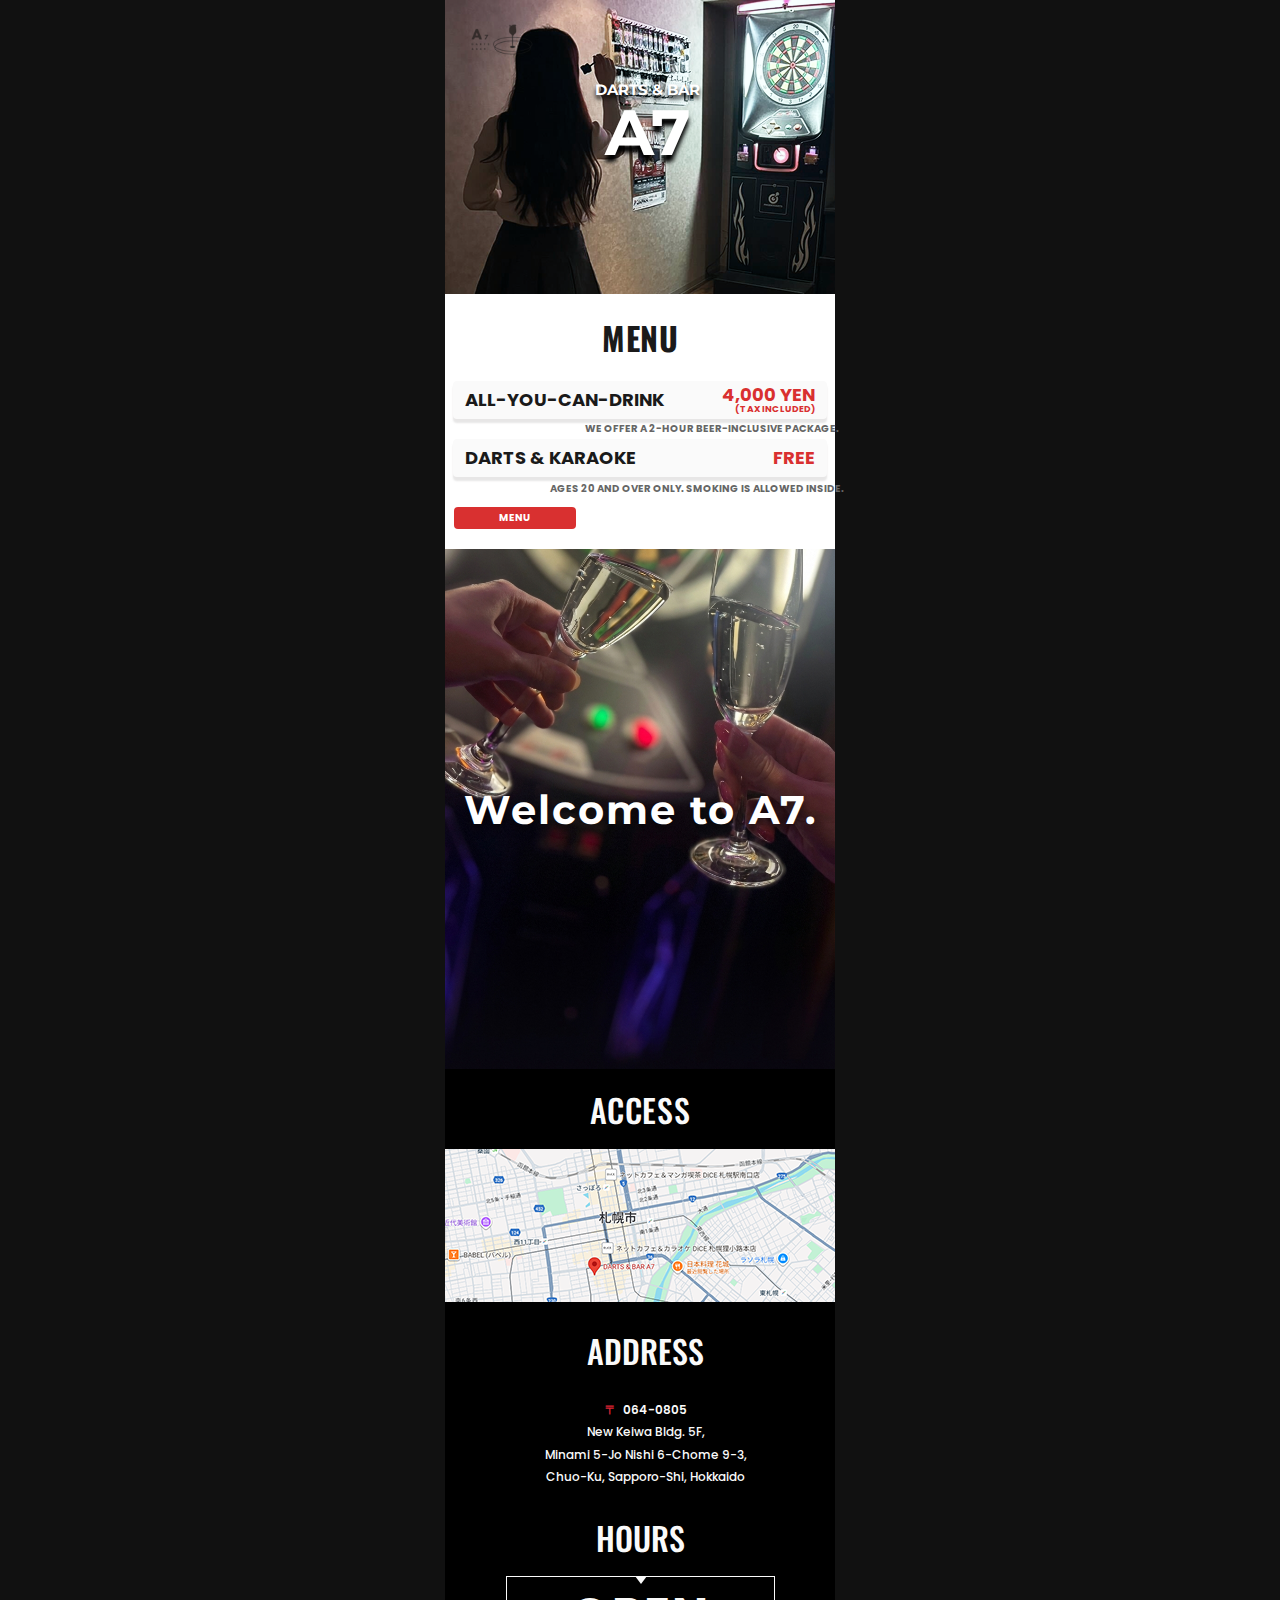
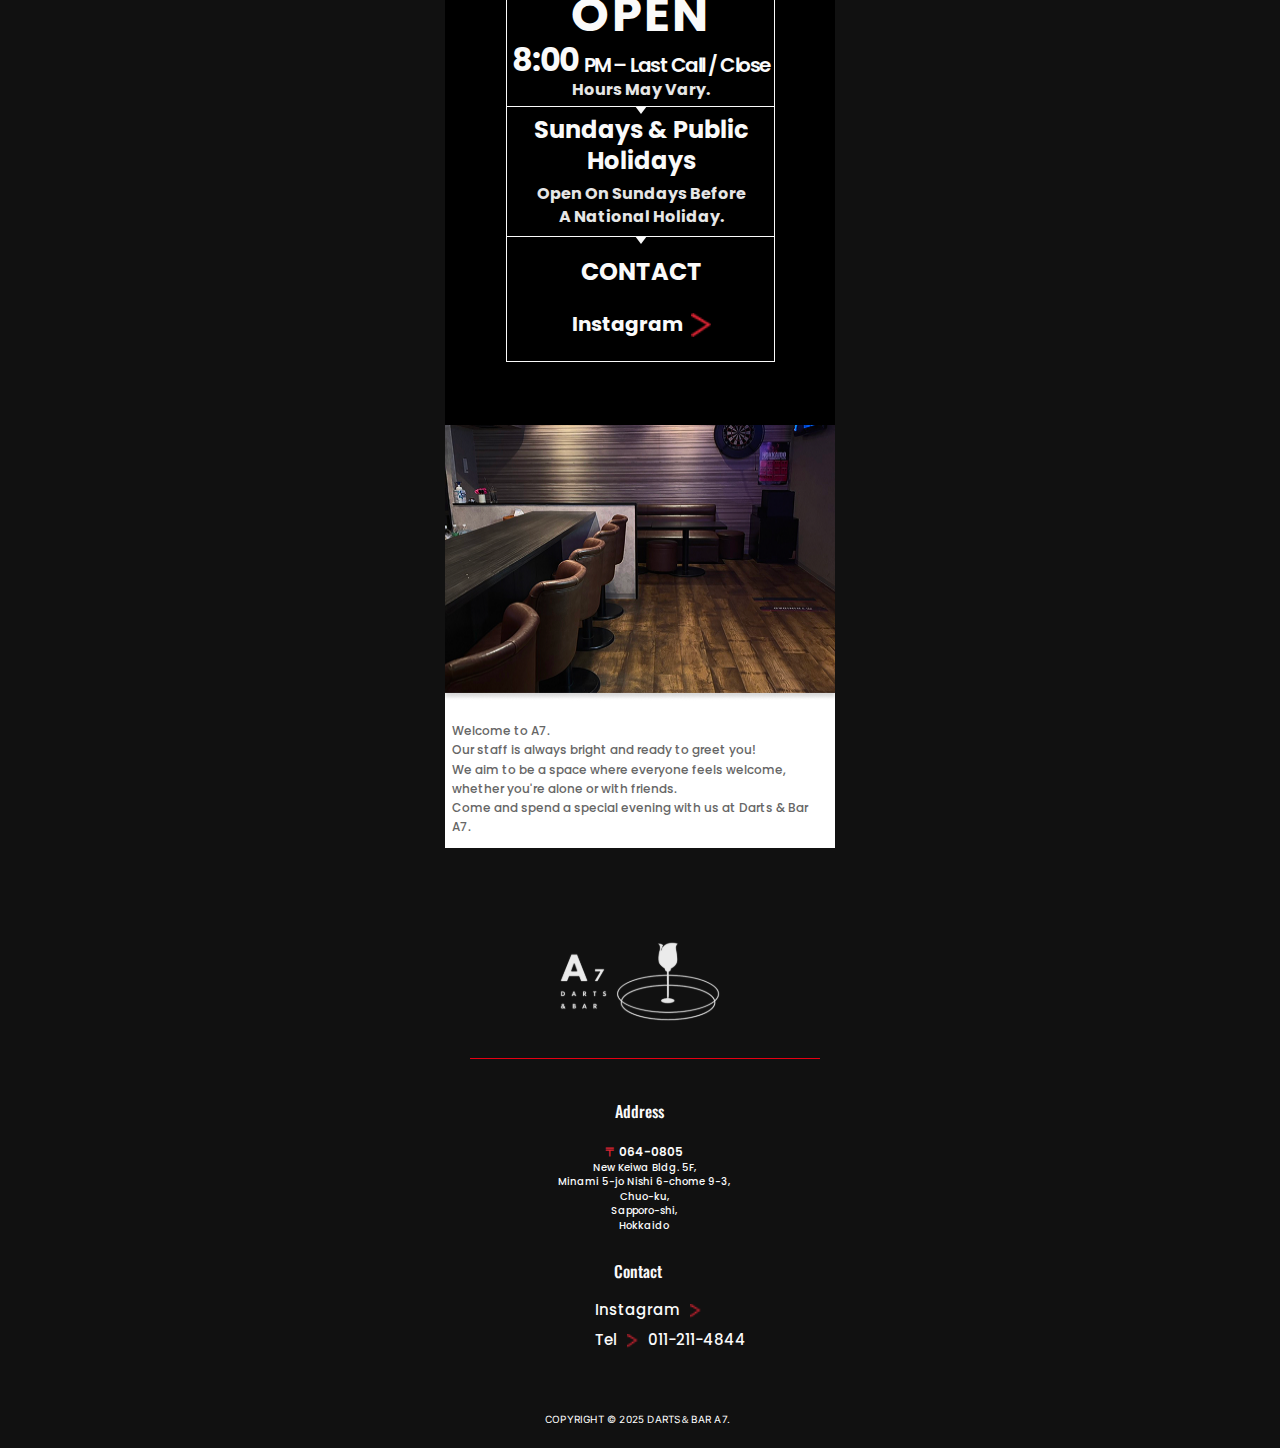
<file: index.html>
<!DOCTYPE html>
<html lang="en">
<head>
  <meta charset="UTF-8" />
  <meta name="viewport" content="width=device-width, initial-scale=1.0" />

  <!-- 🌟 SEO強化 -->
  <title>Darts & Bar A7 | 札幌すすきののダーツバー | 飲み放題120分</title>

  <meta name="description"
    content="札幌すすきののダーツバー A7。飲み放題120分4,000円、ダーツ・カラオケ無料。お一人様歓迎。ニュー桂和ビル5Fの遊べるバー。">

  <meta name="keywords"
    content="札幌, すすきの, ダーツバー, 飲み放題, バー, カラオケ, A7, エーセブン">

  <meta name="robots" content="index, follow" />

  <!-- OGP -->
  <meta property="og:title" content="札幌すすきののダーツバー | Darts & Bar A7" />
  <meta property="og:description" content="飲み放題120分4,000円・ダーツ＆カラオケ無料の遊べるバー。" />
  <meta property="og:type" content="website" />
  <meta property="og:url" content="https://str1226r-code.github.io/dartsbar_a7/" />
  <meta property="og:image" content="https://str1226r-code.github.io/dartsbar_a7/img/OGP1.png" />
  <meta property="og:site_name" content="Darts & Bar A7" />

  <!-- Twitter -->
  <meta name="twitter:card" content="summary_large_image" />
  <meta name="twitter:image" content="https://str1226r-code.github.io/dartsbar_a7/img/OGP1.png" />

  <!-- Business -->
  <meta property="business:contact_data:locality" content="Sapporo" />
  <meta property="business:contact_data:region" content="Hokkaido" />
  <meta property="business:contact_data:country_name" content="Japan" />

  <!-- Favicon -->
  <link rel="icon" href="img/favicon.ico" type="image/x-icon" />
  <link rel="apple-touch-icon" href="img/apple-touch-icon.png" />

  <!-- CSS -->
  <link rel="stylesheet" href="css/style.css" />

  <!-- Google Fonts -->
  <link rel="preconnect" href="https://fonts.googleapis.com">
  <link rel="preconnect" href="https://fonts.gstatic.com" crossorigin>
  <link
    href="https://fonts.googleapis.com/css2?family=Inter:wght@400&family=Montserrat:wght@700&family=Noto+Sans+JP:wght@400;500;700&family=Oswald:wght@500;700&family=Poppins:wght@400;500;600;700;800&display=swap"
    rel="stylesheet">
</head>

<body>
<div class="responsive-wrapper">
  <div class="page">

    <!-- ===== Hero Section ===== -->
    <header class="hero">

      <img src="img/logo.svg" alt="A7 Logo" class="hero-logo">
      <img src="img/hero.png" alt="A7 bar" class="hero-img">

      <div class="hero-text">
        <p class="hero-sub">DARTS & BAR</p>
        <h1 class="hero-title">A7</h1>
      </div>

    </header>


    <!-- ===== MENU SECTION ===== -->
    <section class="menu-section">
      <h1 class="menu-title-main">MENU</h1>

      <div class="menu-card">

        <!-- ALL YOU CAN DRINK -->
        <div class="menu-box-item">
          <span class="menu-title">ALL-YOU-CAN-DRINK</span>
          <div class="menu-right">
            <span class="yen">4,000 YEN</span>
            <span class="tax">(TAX INCLUDED)</span>
          </div>
        </div>

        <p class="menu-desc menu-desc-1">WE OFFER A 2-HOUR BEER-INCLUSIVE PACKAGE.</p>


        <!-- DARTS & KARAOKE -->
        <div class="menu-box-item">
          <span class="menu-title">DARTS & KARAOKE</span>
          <div class="menu-right">
            <span class="yen">FREE</span>
          </div>
        </div>

        <p class="menu-desc menu-desc-2">AGES 20 AND OVER ONLY. SMOKING IS ALLOWED INSIDE.</p>

        <a href="menu.html" class="menu-btn">MENU</a>

      </div>
    </section>


    <!-- ===== WELCOME PARALLAX ===== -->
<div class="welcome-parallax">
  <h2 class="welcome-title">Welcome to A7.</h2>
</div>



    <!-- ===== ACCESS ===== -->
    <section class="access-section">
      <h2 class="access-title">ACCESS</h2>

      <a href="https://www.google.com/maps/place/DARTS+%26+BAR+A7/data=!4m2!3m1!1s0x0:0xc86a282450198561?sa=X&ved=1t:2428&ictx=111https://www.google.com/maps/place/DARTS+%26+BAR+A7/data=!4m2!3m1!1s0x0:0xc86a282450198561?sa=X&ved=1t:2428&ictx=111" target="_blank" rel="noopener noreferrer">
        <img src="img/map2.png" alt="Google Map" class="access-map">
      </a>

      <div class="access-address">
        <h3 class="address-title">ADDRESS</h3>

        <p class="address-text"> <span class="post-mark">〒</span> <span class="post-number">064-0805</span><br> 
          <span class="address-line">New Keiwa Bldg. 5F,</span><br> <span class="address-line">Minami 5-Jo Nishi 6-Chome 9-3,</span><br> <span class="address-line">Chuo-Ku, Sapporo-Shi, Hokkaido</span> </p>
      </div>
    </section>


    <!-- ===== HOURS ===== -->
    <section class="hours-section">
      <h2 class="hours-title">HOURS</h2>

      <div class="line-vertical line-v1"></div>
      <div class="line-vertical line-v2"></div>

      <div class="line-horizontal line-h1"></div>
      <div class="line-horizontal line-h2"></div>
      <div class="line-horizontal line-h3"></div>
      <div class="line-horizontal line-h4"></div>

      <div class="triangle triangle-1"></div>
      <div class="triangle triangle-2"></div>
      <div class="triangle triangle-3"></div>

      <div class="hours-block block-1">
        <h3 class="hours-open-title">OPEN</h3>
        <div class="hours-open-time">
          <span class="big-time">8:00</span>
          <span class="small-time">PM – Last Call / Close</span>
        </div>
        <p class="hours-note">Hours May Vary.</p>
      </div>

      <div class="hours-block block-2">
        <h3 class="hours-holiday-title">Sundays & Public<br>Holidays</h3>
        <p class="hours-holiday-note">Open On Sundays Before<br>A National Holiday.</p>
      </div>

      <div class="hours-block block-3">
        <h3 class="hours-contact-title">CONTACT</h3>

        <div class="hours-contact-icons">
  <div class="hours-contact-item">
    <a href="https://www.instagram.com/aris___a7/" target="_blank" class="hours-contact-text">
      Instagram
    <a href="https://www.instagram.com/aris___a7/" target="_blank">
    <img src="img/arrow2.png" class="hours-arrow" alt="arrow">
  </a>  </div>

</div>

      </div>
    </section>

    <div class="section-divider"></div>


    <!-- ===== FOOTER IMAGE (SLIDER) ===== -->
<footer class="footer">

  <div class="footer-slider">
    <div class="footer-slides">
      <img src="img/bar2.png" class="footer-slide" alt="">
      <img src="img/bar3.png" class="footer-slide" alt="">
      <img src="img/bar4.png" class="footer-slide" alt="">
      <img src="img/bar5.png" class="footer-slide" alt="">
      <img src="img/bar6.png" class="footer-slide" alt="">
      <img src="img/bar7.png" class="footer-slide" alt="">
    </div>

  <p class="footer-text">
    Welcome to A7.<br>
    Our staff is always bright and ready to greet you!<br>
    We aim to be a space where everyone feels welcome, whether you're alone or with friends.<br>
    Come and spend a special evening with us at Darts & Bar A7.
  </p>

</footer>


    <!-- ===== FOOTER BOTTOM ===== -->
    <div class="footer-bottom">
      <img src="img/logo2.svg" alt="A7 Logo" class="footer-logo2">
      <div class="footer-red-line"></div>

      <h3 class="footer-address-title">Address</h3>

      <p class="footer-address-text">
        <span class="post-mark">〒</span><span class="post-number">064-0805</span><br>
        New Keiwa Bldg. 5F,<br>
        Minami 5-jo Nishi 6-chome 9-3,<br>
        Chuo-ku,<br>
        Sapporo-shi,<br>
        Hokkaido
      </p>

      <h3 class="footer-contact-title">Contact</h3>

      <div class="footer-contact-row footer-row-instagram">
        <span class="footer-contact-label">Instagram</span>
        <a href="https://www.instagram.com/aris___a7/" target="_blank">
          <img src="img/arrow3.png" class="footer-contact-arrow arrow-instagram" alt="arrow">
        </a>
      </div>

      <!-- TEL 行 -->
<div class="footer-contact-row footer-row-tel">
  <span class="footer-contact-label">Tel</span>
  <img src="img/arrow3.png" class="footer-contact-arrow arrow-tel" alt="arrow">
  <a href="tel:0112114844" class="footer-contact-label footer-tel-number">
    011-211-4844
  </a>
</div>



      <p class="footer-copyright">
        COPYRIGHT © 2025 DARTS＆BAR A7.
      </p>

    </div>

  </div> <!-- .page -->
</div> <!-- .responsive-wrapper -->

<script>
document.addEventListener("scroll", function () {
  const w = document.querySelector(".welcome-parallax");
  if (!w) return;
  const offset = window.scrollY * 0.25;
  w.style.backgroundPosition = `center calc(50% + ${offset}px)`;
});

</script>



<script>
let index = 0;
const slides = document.querySelectorAll(".footer-slide");
const slideContainer = document.querySelector(".footer-slides");
const total = slides.length;

// 自動スライド
setInterval(() => {
  index = (index + 1) % total;
  slideContainer.style.transform = `translateX(-${index * 100}%)`;
}, 4000);

// 手動スライド（←）
document.getElementById("prevBtn").addEventListener("click", () => {
  index = (index - 1 + total) % total;
  slideContainer.style.transform = `translateX(-${index * 100}%)`;
});

// 手動スライド（→）
document.getElementById("nextBtn").addEventListener("click", () => {
  index = (index + 1) % total;
  slideContainer.style.transform = `translateX(-${index * 100}%)`;
});
</script>
</body>
</html>
</file>
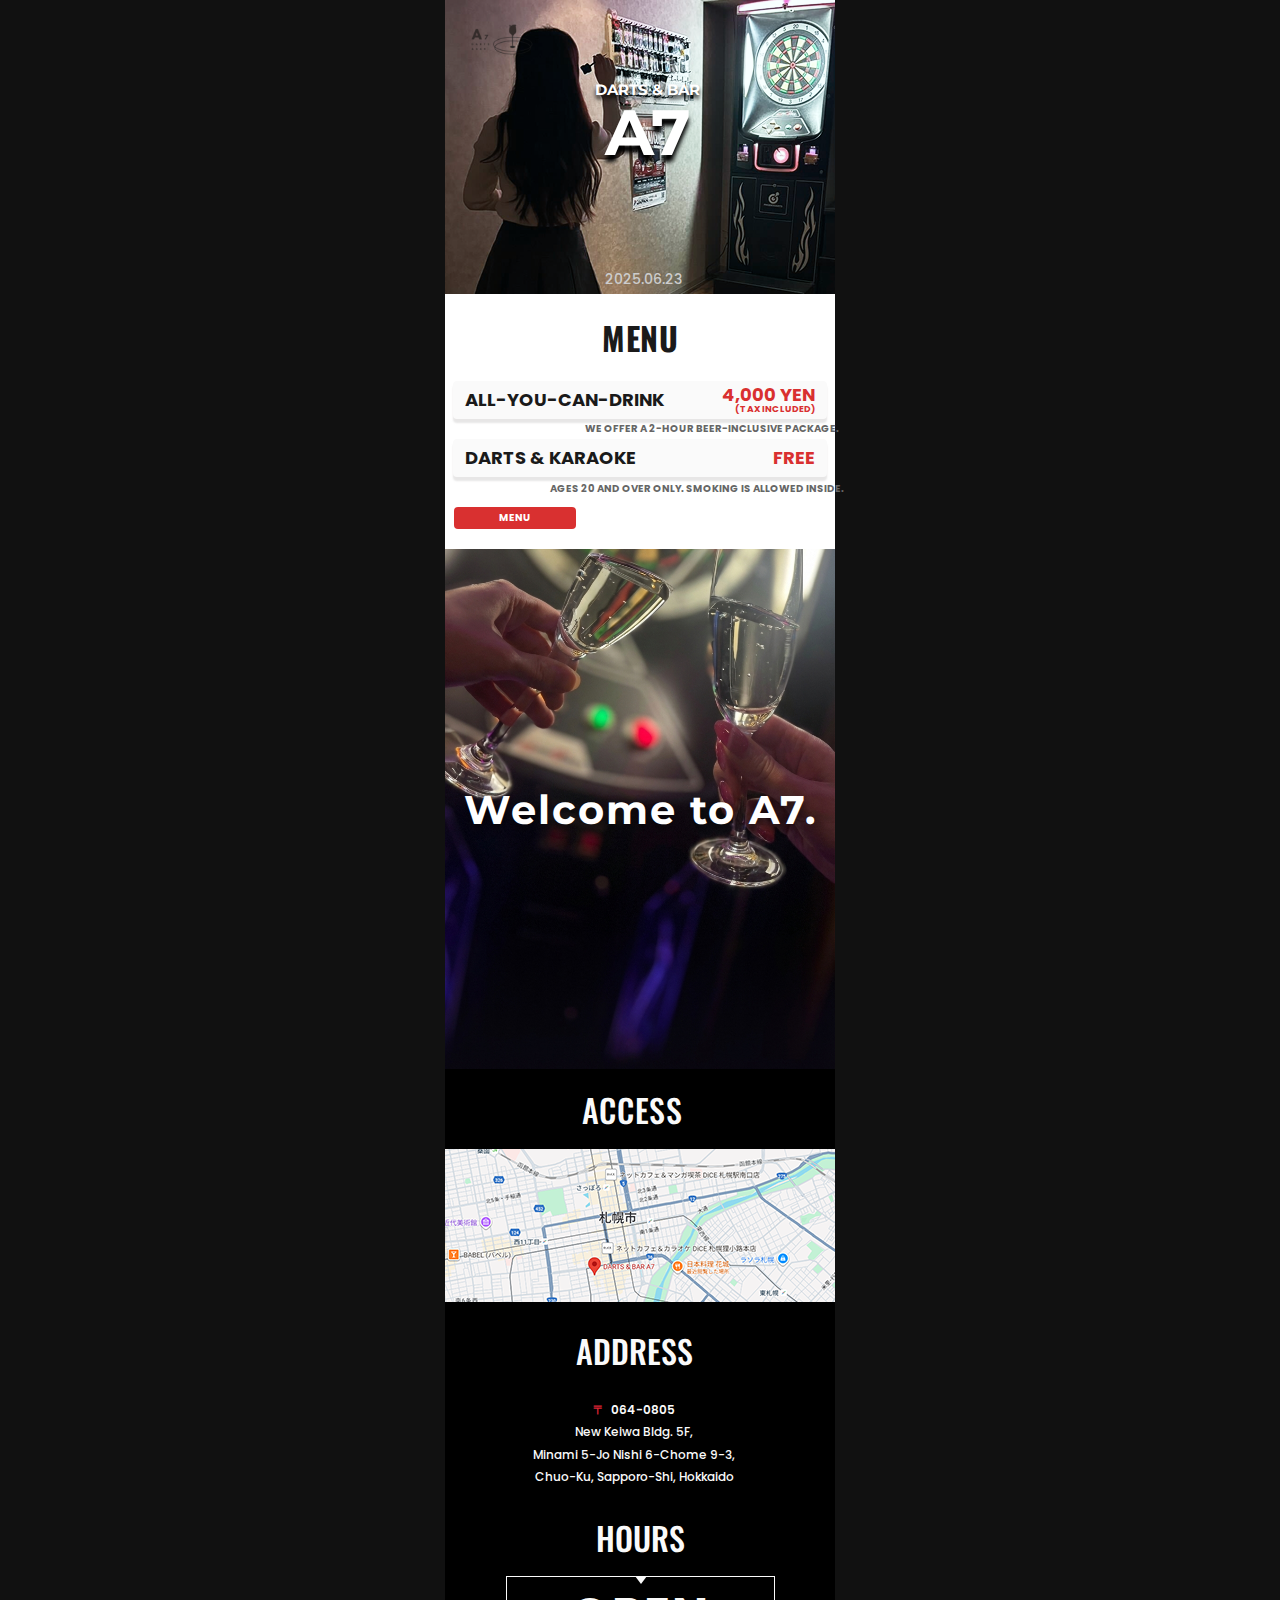
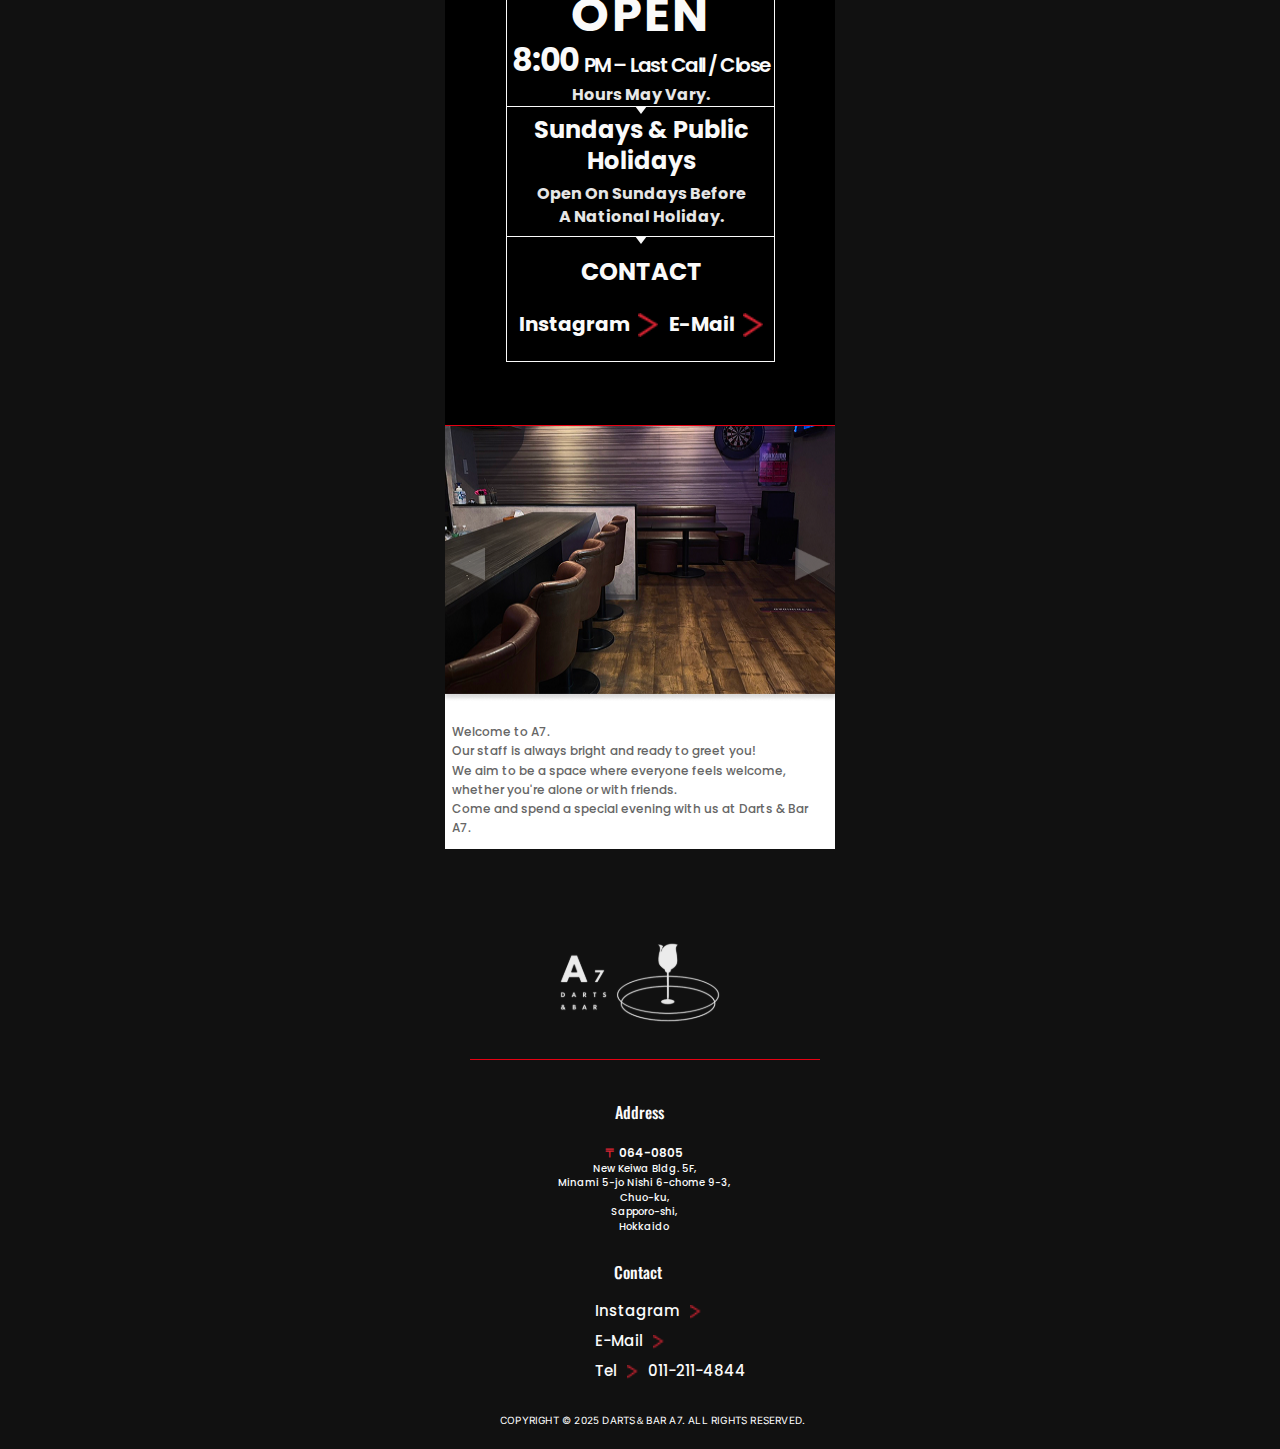
<file: A7-site/index.html>
<!DOCTYPE html>
<html lang="en">
<head>
  <meta charset="UTF-8" />
  <meta name="viewport" content="width=device-width, initial-scale=1.0" />

  <!-- 🌟 SEO & OGP設定 -->
  <title>Darts & Bar A7 | Susukino Sapporo | All-You-Can-Drink</title>

  <meta name="description" content="Darts & Bar A7 - Susukino, Sapporo. 120 min all-you-can-drink ¥4,000. Darts, Karaoke, Great people, and a great night in Sapporo. Ages 20+." />
  <meta name="keywords" content="Darts Bar, Sapporo, Susukino, Bar, All You Can Drink, Karaoke, A7" />
  <meta name="robots" content="index, follow" />

  <!-- OGP -->
  <meta property="og:title" content="Darts & Bar A7 | Susukino" />
  <meta property="og:description" content="All-you-can-drink, darts, karaoke and fun. Welcome to A7 - Susukino, Sapporo." />
  <meta property="og:type" content="website" />
  <meta property="og:url" content="https://example.com/" />
  <meta property="og:image" content="https://example.com/img/OGP1.png" />
  <meta property="og:site_name" content="Darts & Bar A7" />

  <!-- Twitter -->
  <meta name="twitter:card" content="summary_large_image" />
  <meta name="twitter:image" content="https://example.com/img/OGP1.png" />

  <!-- Business (構造化データ用に残し) -->
  <meta property="business:contact_data:locality" content="Sapporo" />
  <meta property="business:contact_data:region" content="Hokkaido" />
  <meta property="business:contact_data:country_name" content="Japan" />

  <!-- Favicon -->
  <link rel="icon" href="img/favicon.ico" type="image/x-icon" />
  <link rel="apple-touch-icon" href="img/apple-touch-icon.png" />

  <!-- CSS -->
  <link rel="stylesheet" href="css/style.css" />
  <!-- Google Fonts -->
<link rel="preconnect" href="https://fonts.googleapis.com">
<link rel="preconnect" href="https://fonts.gstatic.com" crossorigin>
<link href="https://fonts.googleapis.com/css2?family=Inter:wght@400&family=Montserrat:wght@700&family=Noto+Sans+JP:wght@400;500;700&family=Oswald:wght@500;700&family=Poppins:wght@400;500;600;700;800&display=swap" rel="stylesheet">

</head>

<body>
<div class="responsive-wrapper">
  <div class="page">

    <!-- ===== Hero Section ===== -->
    <header class="hero">

      <img src="img/logo.svg" alt="A7 Logo" class="hero-logo">
      <img src="img/hero.png" alt="A7 bar" class="hero-img">

      <div class="hero-text">
        <p class="hero-sub">DARTS & BAR</p>
        <h1 class="hero-title">A7</h1>
        <p class="hero-date">2025.06.23</p>
      </div>

    </header>


    <!-- ===== MENU SECTION ===== -->
    <section class="menu-section">
      <h2 class="menu-title-main">MENU</h2>

      <div class="menu-card">

        <!-- ALL YOU CAN DRINK -->
        <div class="menu-box-item">
          <span class="menu-title">ALL-YOU-CAN-DRINK</span>
          <div class="menu-right">
            <span class="yen">4,000 YEN</span>
            <span class="tax">(TAX INCLUDED)</span>
          </div>
        </div>

        <p class="menu-desc menu-desc-1">WE OFFER A 2-HOUR BEER-INCLUSIVE PACKAGE.</p>


        <!-- DARTS & KARAOKE -->
        <div class="menu-box-item">
          <span class="menu-title">DARTS & KARAOKE</span>
          <div class="menu-right">
            <span class="yen">FREE</span>
          </div>
        </div>

        <p class="menu-desc menu-desc-2">AGES 20 AND OVER ONLY. SMOKING IS ALLOWED INSIDE.</p>

        <a href="menu.html" class="menu-btn">MENU</a>

      </div>
    </section>


    <!-- ===== WELCOME PARALLAX ===== -->
<div class="welcome-parallax">
  <h2 class="welcome-title">Welcome to A7.</h2>
</div>



    <!-- ===== ACCESS ===== -->
    <section class="access-section">
      <h2 class="access-title">ACCESS</h2>

      <a href="https://www.google.com/maps/place/DARTS+%26+BAR+A7/data=!4m2!3m1!1s0x0:0xc86a282450198561?sa=X&ved=1t:2428&ictx=111https://www.google.com/maps/place/DARTS+%26+BAR+A7/data=!4m2!3m1!1s0x0:0xc86a282450198561?sa=X&ved=1t:2428&ictx=111" target="_blank" rel="noopener noreferrer">
        <img src="img/map2.png" alt="Google Map" class="access-map">
      </a>

      <div class="access-address">
        <h3 class="address-title">ADDRESS</h3>

        <p class="address-text"> <span class="post-mark">〒</span> <span class="post-number">064-0805</span><br> 
          <span class="address-line">New Keiwa Bldg. 5F,</span><br> <span class="address-line">Minami 5-Jo Nishi 6-Chome 9-3,</span><br> <span class="address-line">Chuo-Ku, Sapporo-Shi, Hokkaido</span> </p>
      </div>
    </section>


    <!-- ===== HOURS ===== -->
    <section class="hours-section">
      <h2 class="hours-title">HOURS</h2>

      <div class="line-vertical line-v1"></div>
      <div class="line-vertical line-v2"></div>

      <div class="line-horizontal line-h1"></div>
      <div class="line-horizontal line-h2"></div>
      <div class="line-horizontal line-h3"></div>
      <div class="line-horizontal line-h4"></div>

      <div class="triangle triangle-1"></div>
      <div class="triangle triangle-2"></div>
      <div class="triangle triangle-3"></div>

      <div class="hours-block block-1">
        <h3 class="hours-open-title">OPEN</h3>
        <div class="hours-open-time">
          <span class="big-time">8:00</span>
          <span class="small-time">PM – Last Call / Close</span>
        </div>
        <p class="hours-note">Hours May Vary.</p>
      </div>

      <div class="hours-block block-2">
        <h3 class="hours-holiday-title">Sundays & Public<br>Holidays</h3>
        <p class="hours-holiday-note">Open On Sundays Before<br>A National Holiday.</p>
      </div>

      <div class="hours-block block-3">
        <h3 class="hours-contact-title">CONTACT</h3>

        <div class="hours-contact-icons">
  <div class="hours-contact-item">
    <a href="https://www.instagram.com/aris___a7/" target="_blank" class="hours-contact-text">
      Instagram
    <a href="https://www.instagram.com/aris___a7/" target="_blank">
    <img src="img/arrow2.png" class="hours-arrow" alt="arrow">
  </a>  </div>

  <div class="hours-contact-item">
    <a href="mailto:" class="hours-contact-text">
      E-Mail
    </a>
    <img src="img/arrow2.png" class="hours-arrow" alt="arrow">
  </div>
</div>

      </div>
    </section>

    <div class="section-divider"></div>


    <!-- ===== FOOTER IMAGE (SLIDER) ===== -->
<footer class="footer">

  <div class="footer-slider">
    <div class="footer-slides">
      <img src="img/bar2.png" class="footer-slide" alt="">
      <img src="img/bar3.png" class="footer-slide" alt="">
      <img src="img/bar4.png" class="footer-slide" alt="">
      <img src="img/bar5.png" class="footer-slide" alt="">
      <img src="img/bar6.png" class="footer-slide" alt="">
      <img src="img/bar7.png" class="footer-slide" alt="">
    </div>

    <!-- arrows -->
    <img src="img/sannkaku1.png" class="footer-arrow footer-arrow-left" id="prevBtn" alt="prev">
    <img src="img/sannkaku2.png" class="footer-arrow footer-arrow-right" id="nextBtn" alt="next">
  </div>

  <p class="footer-text">
    Welcome to A7.<br>
    Our staff is always bright and ready to greet you!<br>
    We aim to be a space where everyone feels welcome, whether you're alone or with friends.<br>
    Come and spend a special evening with us at Darts & Bar A7.
  </p>

</footer>


    <!-- ===== FOOTER BOTTOM ===== -->
    <div class="footer-bottom">
      <img src="img/logo2.svg" alt="A7 Logo" class="footer-logo2">
      <div class="footer-red-line"></div>

      <h3 class="footer-address-title">Address</h3>

      <p class="footer-address-text">
        <span class="post-mark">〒</span><span class="post-number">064-0805</span><br>
        New Keiwa Bldg. 5F,<br>
        Minami 5-jo Nishi 6-chome 9-3,<br>
        Chuo-ku,<br>
        Sapporo-shi,<br>
        Hokkaido
      </p>

      <h3 class="footer-contact-title">Contact</h3>

      <div class="footer-contact-row footer-row-instagram">
        <span class="footer-contact-label">Instagram</span>
        <a href="https://www.instagram.com/aris___a7/" target="_blank">
          <img src="img/arrow3.png" class="footer-contact-arrow arrow-instagram" alt="arrow">
        </a>
      </div>

      <div class="footer-contact-row footer-row-email">
        <span class="footer-contact-label">E-Mail</span>
        <img src="img/arrow3.png" class="footer-contact-arrow arrow-email" alt="arrow">
      </div>

      <!-- TEL 行 -->
<div class="footer-contact-row footer-row-tel">
  <span class="footer-contact-label">Tel</span>
  <img src="img/arrow3.png" class="footer-contact-arrow arrow-tel" alt="arrow">
  <a href="tel:0112114844" class="footer-contact-label footer-tel-number">
    011-211-4844
  </a>
</div>



      <p class="footer-copyright">
        COPYRIGHT © 2025 DARTS＆BAR A7. ALL RIGHTS RESERVED.
      </p>

    </div>

  </div> <!-- .page -->
</div> <!-- .responsive-wrapper -->

<script>
document.addEventListener("scroll", function () {
  const w = document.querySelector(".welcome-parallax");
  if (!w) return;
  const offset = window.scrollY * 0.25;
  w.style.backgroundPosition = `center calc(50% + ${offset}px)`;
});

</script>



<script>
let index = 0;
const slides = document.querySelectorAll(".footer-slide");
const slideContainer = document.querySelector(".footer-slides");
const total = slides.length;

// 自動スライド
setInterval(() => {
  index = (index + 1) % total;
  slideContainer.style.transform = `translateX(-${index * 100}%)`;
}, 4000);

// 手動スライド（←）
document.getElementById("prevBtn").addEventListener("click", () => {
  index = (index - 1 + total) % total;
  slideContainer.style.transform = `translateX(-${index * 100}%)`;
});

// 手動スライド（→）
document.getElementById("nextBtn").addEventListener("click", () => {
  index = (index + 1) % total;
  slideContainer.style.transform = `translateX(-${index * 100}%)`;
});
</script>
</body>
</html>
</file>
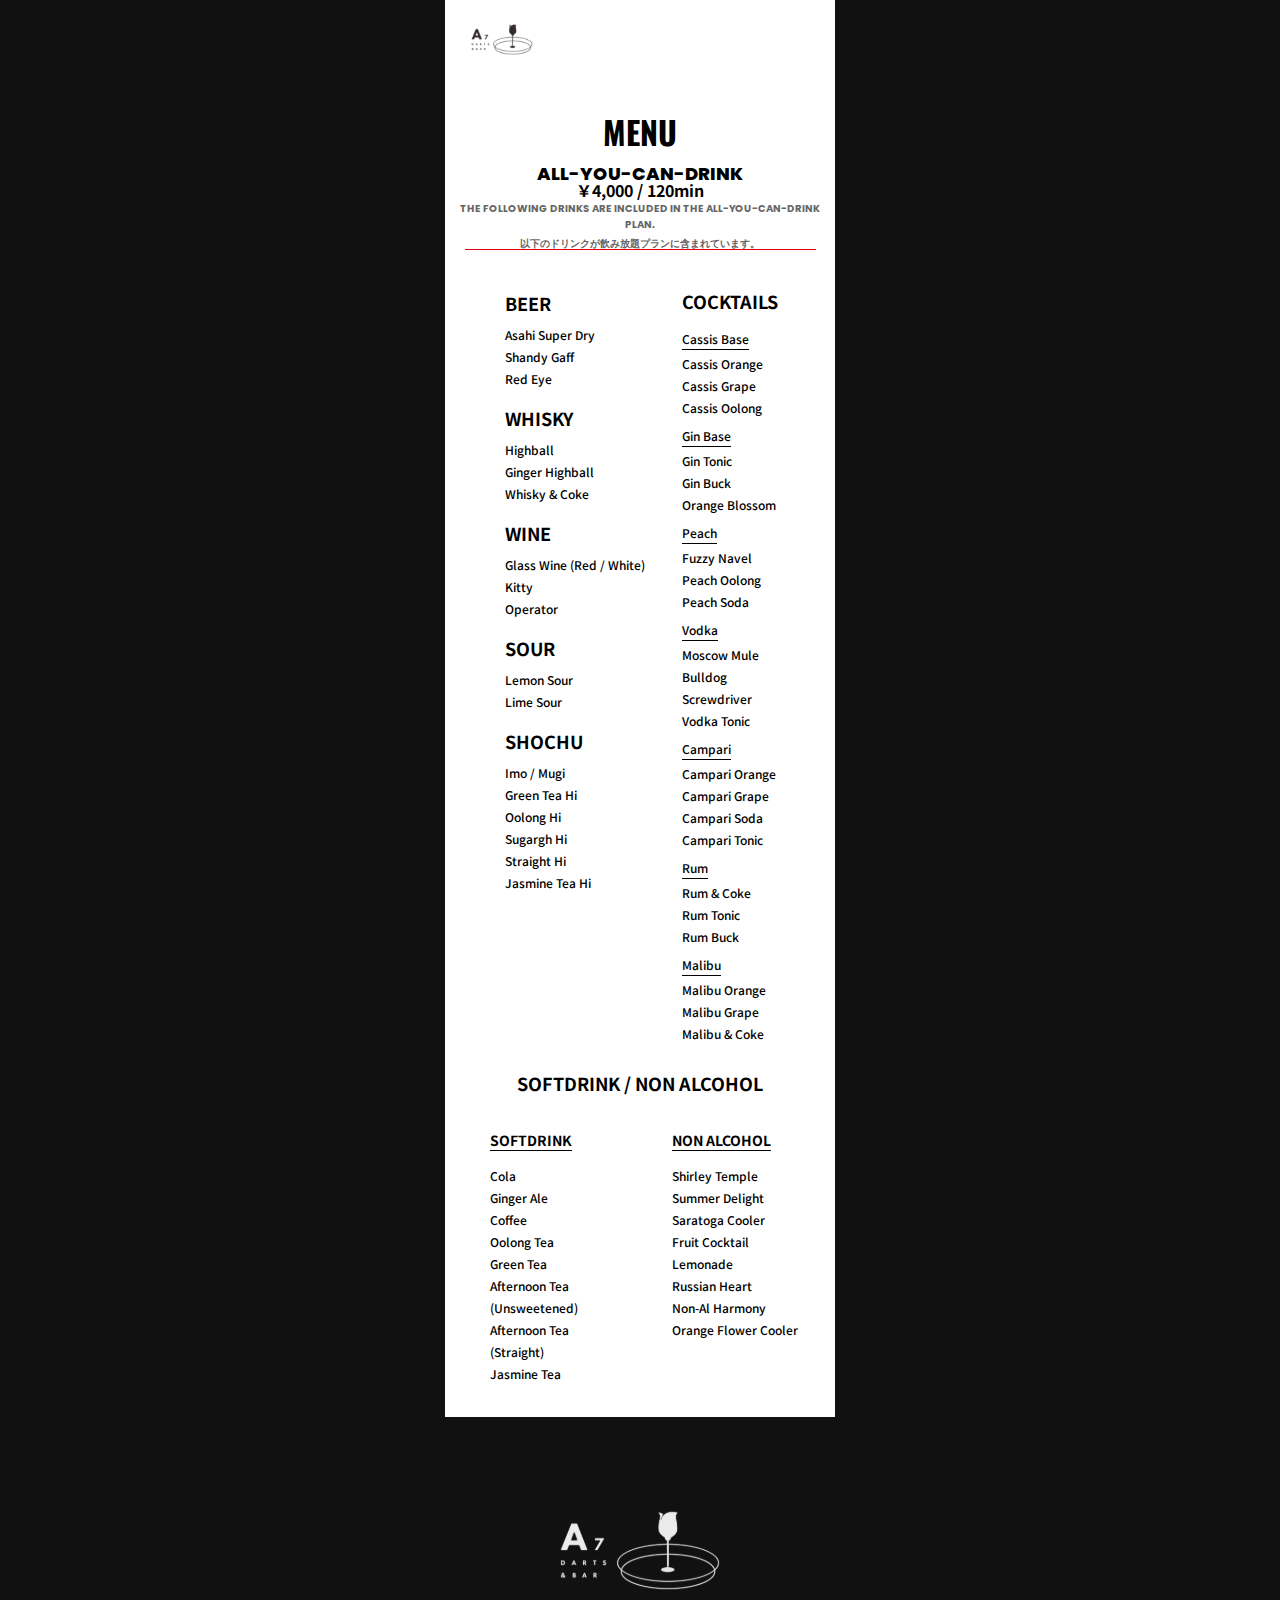
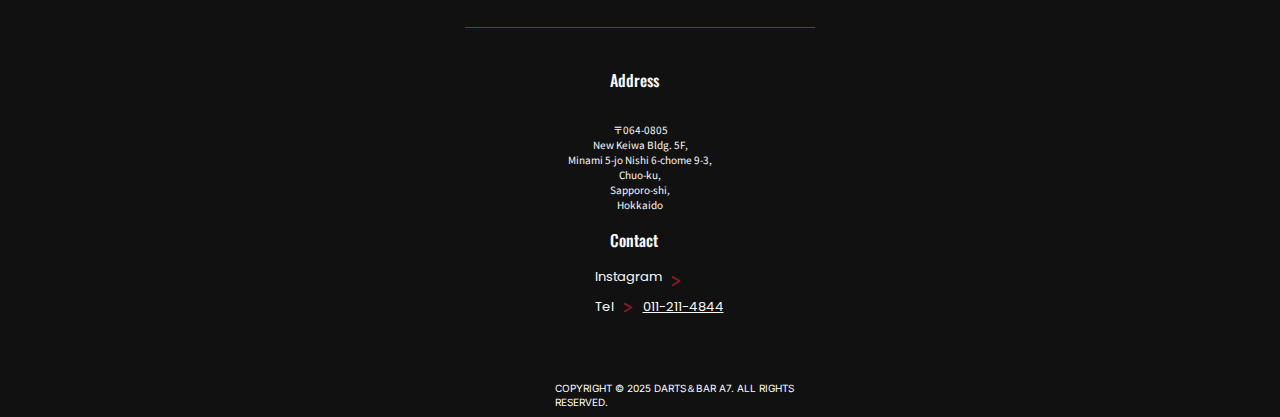
<file: menu.html>
<!DOCTYPE html>
<html lang="ja">
<head>
<meta charset="UTF-8">
<meta name="viewport" content="width=device-width, initial-scale=1.0">


<!-- 🌟 SEO基本設定 -->
<title>ドリンクメニュー | Darts & Bar A7 | すすきの</title>

<meta name="description"
  content="Darts & Bar A7 飲み放題メニュー。ビール、カクテル、ウイスキー、焼酎、ソフトドリンクまで豊富にご用意。札幌すすきの・遊べるバー A7。">

<meta name="keywords"
  content="飲み放題, ダーツバー, すすきの, バー, カクテル, ドリンクメニュー, カラオケ, 札幌, A7">
<meta name="robots" content="index, follow">


<!-- 🌐 OGP / SNS共有 -->
<meta property="og:title" content="A7 Drink Menu | Susukino Sapporo">
<meta property="og:description" content="All-you-can-drink! Darts, cocktails & more at A7 Susukino.">
<meta property="og:type" content="website">
<meta property="og:url" content="https://a7-sapporo.com/menu.html">
<meta property="og:image" content="https://a7-sapporo.com/img/OGP2.png">
<meta property="og:site_name" content="Darts & Bar A7">
<meta name="twitter:card" content="summary_large_image">
<meta name="twitter:image" content="https://a7-sapporo.com/img/OGP2.png">

<!-- 📍構造化データ -->
<meta property="business:contact_data:locality" content="Sapporo">
<meta property="business:contact_data:region" content="Hokkaido">
<meta property="business:contact_data:country_name" content="Japan">

<!-- 🌟 Favicon -->
<link rel="icon" href="img/favicon.ico" type="image/x-icon">
<link rel="apple-touch-icon" href="img/apple-touch-icon.png">

<!-- CSS -->
<link rel="stylesheet" href="css/menu.css">

<!-- Google Fonts -->
<link rel="preconnect" href="https://fonts.googleapis.com">
<link rel="preconnect" href="https://fonts.gstatic.com" crossorigin>
<link href="https://fonts.googleapis.com/css2?family=Inter:wght@400&family=Montserrat:wght@700&family=Noto+Sans+JP:wght@400;500;700&family=Oswald:wght@500;700&family=Poppins:wght@400;500;600;700;800&display=swap" rel="stylesheet">

</head>

<body>

<div class="menu-page"> <!-- ← 追加したラッパ -->

<div class="menu-wrapper">

  <div class="menu-position-wrapper">

    <a href="index.html">
  <img src="img/logo3.svg" alt="A7 Logo" class="menu-logo">
</a>

    <div class="menu-header">
      <h1 class="menu-title-text">MENU</h1>
      <h3 class="menu-sub-1">ALL-YOU-CAN-DRINK</h3>
      <p class="menu-sub-2">
        <span class="price-strong">￥4,000</span>
        <span class="price-small"> / 120min</span>
      </p>
    </div>

    <div class="menu-desc-block">
      <p class="menu-desc-1">THE FOLLOWING DRINKS ARE INCLUDED IN THE ALL-YOU-CAN-DRINK PLAN.</p>
      <p class="menu-desc-2">以下のドリンクが飲み放題プランに含まれています。</p>
    </div>

    <div class="menu-line"></div> <!-- ★重複削除済み -->

    <div class="menu-2col">
      <div class="menu-left">
        <div class="menu-beer-block">
          <h2 class="menu-section-title">BEER</h2>
          <ul class="menu-beer-list">
            <li>Asahi Super Dry</li>
            <li>Shandy Gaff</li>
            <li>Red Eye</li>
          </ul>
        </div>

        <div class="menu-whisky-block menu-block">
          <h3 class="menu-section-title">WHISKY</h3>
          <ul class="menu-whisky-list">
            <li>Highball</li>
            <li>Ginger Highball</li>
            <li>Whisky & Coke</li>
          </ul>
        </div>

        <div class="menu-wine-block menu-block">
          <h3 class="menu-section-title">WINE</h3>
          <ul class="menu-wine-list">
            <li>Glass Wine (Red / White)</li>
            <li>Kitty</li>
            <li>Operator</li>
          </ul>
        </div>

        <div class="menu-sour-block menu-block">
          <h3 class="menu-section-title">SOUR</h3>
          <ul class="menu-sour-list">
            <li>Lemon Sour</li>
            <li>Lime Sour</li>
          </ul>
        </div>

        <div class="menu-shochu-block menu-block">
          <h3 class="menu-section-title">SHOCHU</h3>
          <ul class="menu-shochu-list">
            <li>Imo / Mugi</li>
            <li>Green Tea Hi</li>
            <li>Oolong Hi</li>
            <li>Sugargh Hi</li>
            <li>Straight Hi</li>
            <li>Jasmine Tea Hi</li>
          </ul>
        </div>
      </div>

      <div class="menu-right">
        <div class="menu-cocktail-block">
          <h3 class="menu-section-title">COCKTAILS</h3>
          <ul class="menu-cocktail-list">
            <li class="menu-border">Cassis Base</li>
            <li>Cassis Orange</li>
            <li>Cassis Grape</li>
            <li>Cassis Oolong</li>

            <li class="menu-border">Gin Base</li>
            <li>Gin Tonic</li>
            <li>Gin Buck</li>
            <li>Orange Blossom</li>

            <li class="menu-border">Peach</li>
            <li>Fuzzy Navel</li>
            <li>Peach Oolong</li>
            <li>Peach Soda</li>

            <li class="menu-border">Vodka</li>
            <li>Moscow Mule</li>
            <li>Bulldog</li>
            <li>Screwdriver</li>
            <li>Vodka Tonic</li>

            <li class="menu-border">Campari</li>
            <li>Campari Orange</li>
            <li>Campari Grape</li>
            <li>Campari Soda</li>
            <li>Campari Tonic</li>

            <li class="menu-border">Rum</li>
            <li>Rum & Coke</li>
            <li>Rum Tonic</li>
            <li>Rum Buck</li>

            <li class="menu-border">Malibu</li>
            <li>Malibu Orange</li>
            <li>Malibu Grape</li>
            <li>Malibu & Coke</li>
          </ul>
        </div>
      </div>
    </div>

    <div class="menu-softdrink-block">
      <h3 class="menu-section-title">SOFTDRINK / NON ALCOHOL</h3>
    </div>

    <div class="menu-softdrink-lists">
      <div class="softdrink-left">
        <p class="softdrink-title">SOFTDRINK</p>
        <ul class="softdrink-list">
          <li>Cola</li>
          <li>Ginger Ale</li>
          <li>Coffee</li>
          <li>Oolong Tea</li>
          <li>Green Tea</li>
          <li class="fix-left">Afternoon Tea</li>
          <li class="fix-left">(Unsweetened)</li>
          <li class="fix-left">Afternoon Tea</li>
          <li class="indent">(Straight)</li>
          <li>Jasmine Tea</li>
        </ul>
      </div>

      <div class="softdrink-right">
        <p class="softdrink-title">NON ALCOHOL</p>
        <ul class="softdrink-list">
          <li>Shirley Temple</li>
          <li>Summer Delight</li>
          <li>Saratoga Cooler</li>
          <li>Fruit Cocktail</li>
          <li>Lemonade</li>
          <li>Russian Heart</li>
          <li>Non-Al Harmony</li>
          <li>Orange Flower Cooler</li>
        </ul>
      </div>
    </div>

  </div> <!-- /menu-position-wrapper -->

<footer class="footer-bottom">

  <img src="img/logo2.svg" alt="A7 Logo" class="footer-logo2">
  <div class="footer-red-line"></div>

  <h3 class="footer-section-title footer-address-title">Address</h3>
  <p class="footer-address-text">
    <span class="post-mark">〒</span><span class="post-number">064-0805</span><br>
    New Keiwa Bldg. 5F,<br>
    Minami 5-jo Nishi 6-chome 9-3,<br>
    Chuo-ku,<br>
    Sapporo-shi,<br>
    Hokkaido
  </p>

  <h3 class="footer-section-title footer-contact-title">Contact</h3>

  <div class="footer-contact-row footer-row-instagram">
    <span class="footer-contact-label">Instagram</span>
    <a href="https://www.instagram.com/aris___a7/" target="_blank" rel="noopener noreferrer">
      <img src="img/arrow3.png" class="footer-contact-arrow arrow-instagram" alt="arrow">
    </a>
  </div>

  <div class="footer-contact-row footer-row-tel">
    <span class="footer-contact-label">Tel</span>
    <img src="img/arrow3.png" class="footer-contact-arrow arrow-tel" alt="arrow">
    <a href="tel:0112114844" class="footer-contact-label footer-tel-number">011-211-4844</a>
  </div>

  <p class="footer-copyright">
    COPYRIGHT © 2025 DARTS＆BAR A7. ALL RIGHTS RESERVED.
  </p>

</footer>

</div> <!-- /menu-wrapper -->

</div> <!-- /menu-page -->

</body>
</html>
</file>
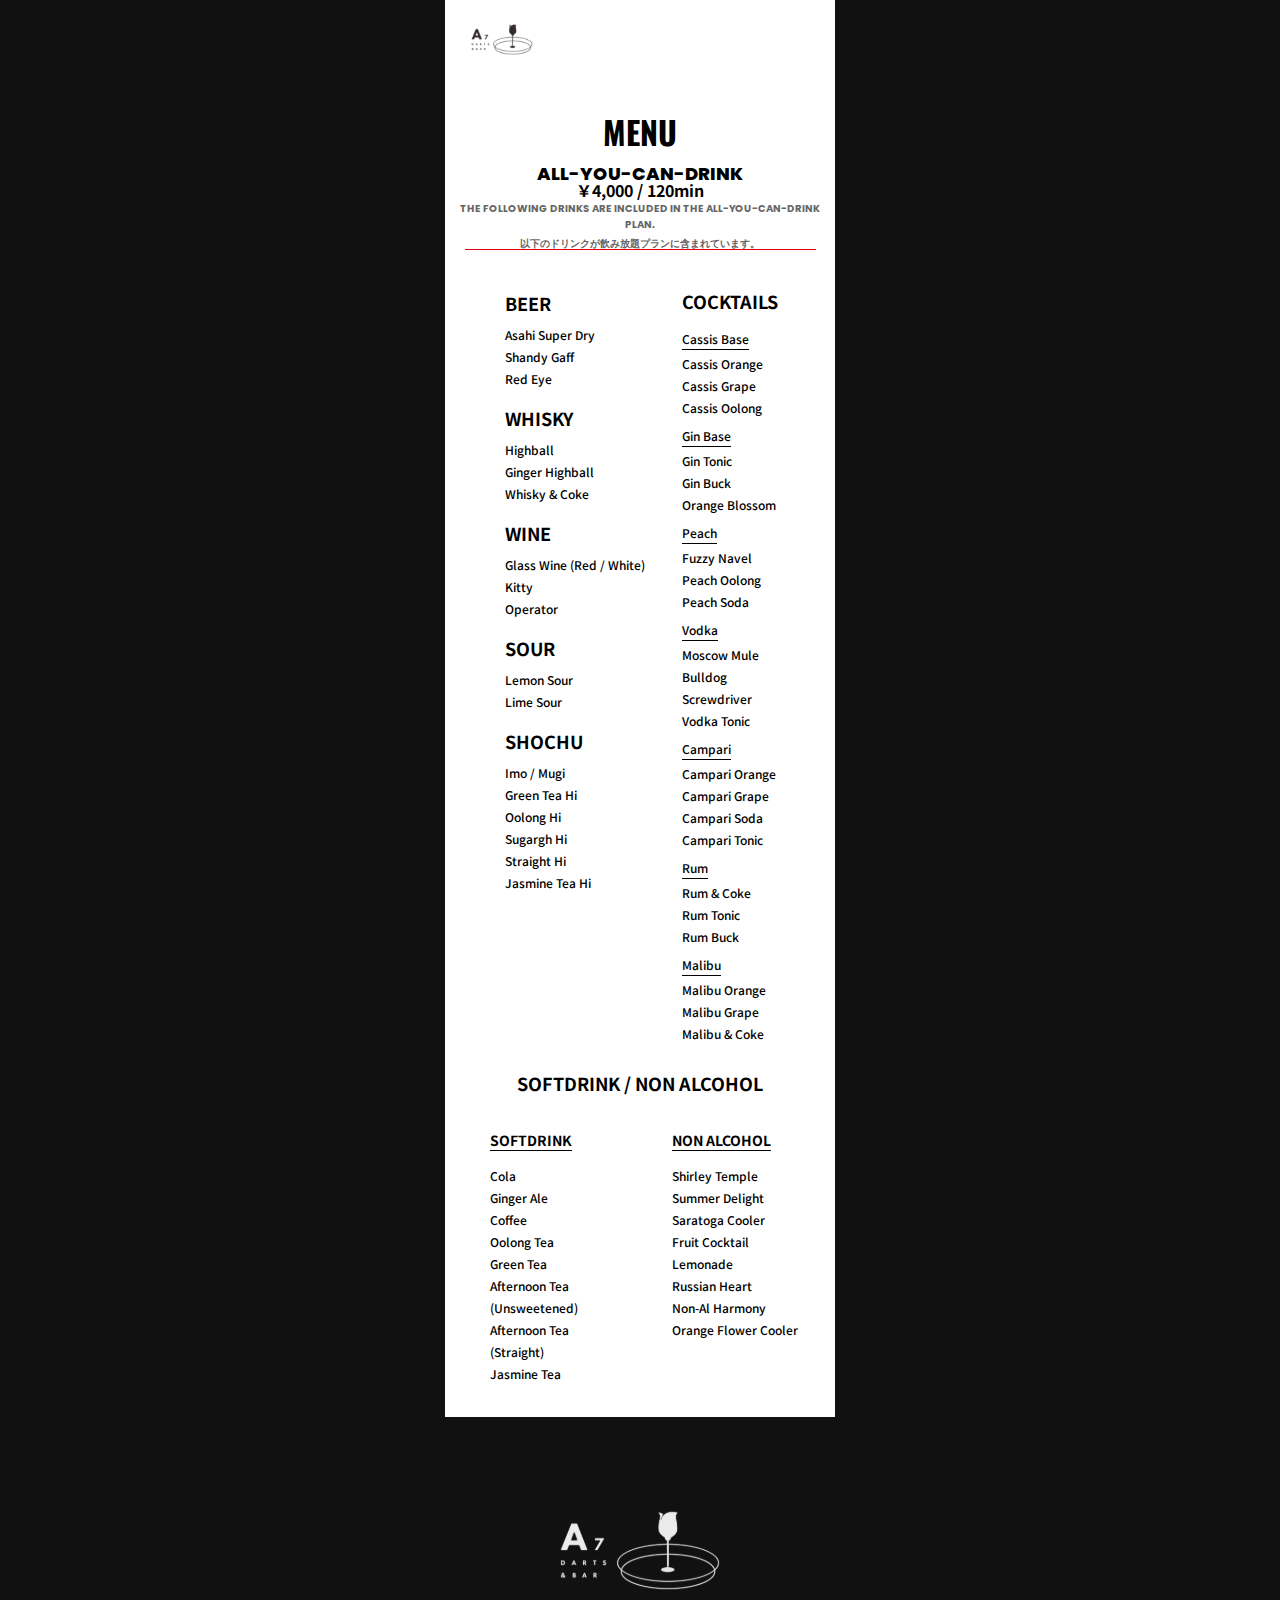
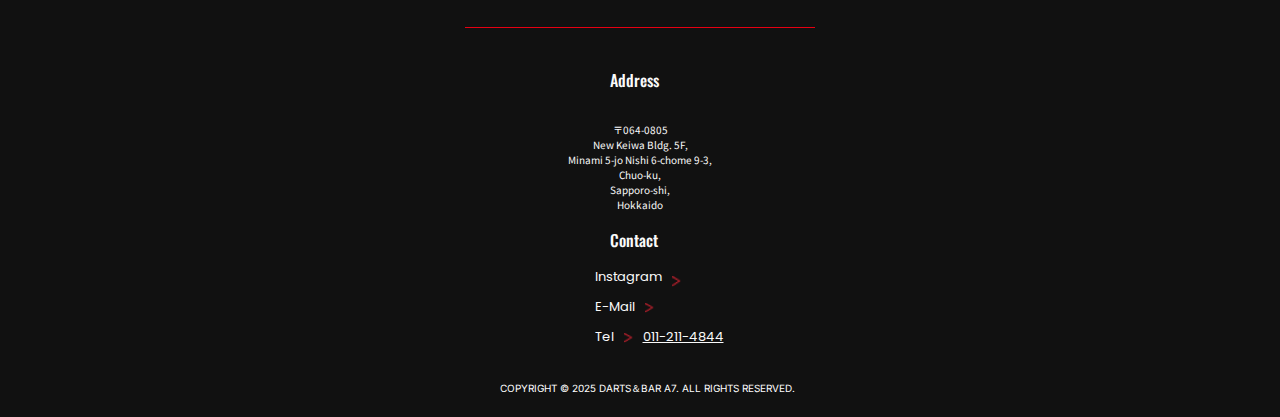
<file: A7-site/menu.html>
<!DOCTYPE html>
<html lang="ja">
<head>
<meta charset="UTF-8">
<meta name="viewport" content="width=device-width, initial-scale=1.0">


<!-- 🌟 SEO基本設定 -->
<title>ドリンクメニュー | Darts & Bar A7 | すすきの</title>

<meta name="description"
  content="Darts & Bar A7 飲み放題メニュー。ビール、カクテル、ウイスキー、焼酎、ソフトドリンクまで豊富にご用意。札幌すすきの・遊べるバー A7。">

<meta name="keywords"
  content="飲み放題, ダーツバー, すすきの, バー, カクテル, ドリンクメニュー, カラオケ, 札幌, A7">
<meta name="robots" content="index, follow">


<!-- 🌐 OGP / SNS共有 -->
<meta property="og:title" content="A7 Drink Menu | Susukino Sapporo">
<meta property="og:description" content="All-you-can-drink! Darts, cocktails & more at A7 Susukino.">
<meta property="og:type" content="website">
<meta property="og:url" content="https://a7-sapporo.com/menu.html">
<meta property="og:image" content="https://a7-sapporo.com/img/OGP2.png">
<meta property="og:site_name" content="Darts & Bar A7">
<meta name="twitter:card" content="summary_large_image">
<meta name="twitter:image" content="https://a7-sapporo.com/img/OGP2.png">

<!-- 📍構造化データ -->
<meta property="business:contact_data:locality" content="Sapporo">
<meta property="business:contact_data:region" content="Hokkaido">
<meta property="business:contact_data:country_name" content="Japan">

<!-- 🌟 Favicon -->
<link rel="icon" href="img/favicon.ico" type="image/x-icon">
<link rel="apple-touch-icon" href="img/apple-touch-icon.png">

<!-- CSS -->
<link rel="stylesheet" href="css/menu.css">

<!-- Google Fonts -->
<link rel="preconnect" href="https://fonts.googleapis.com">
<link rel="preconnect" href="https://fonts.gstatic.com" crossorigin>
<link href="https://fonts.googleapis.com/css2?family=Inter:wght@400&family=Montserrat:wght@700&family=Noto+Sans+JP:wght@400;500;700&family=Oswald:wght@500;700&family=Poppins:wght@400;500;600;700;800&display=swap" rel="stylesheet">

</head>

<body>

<div class="menu-page"> <!-- ← 追加したラッパ -->

<div class="menu-wrapper">

  <div class="menu-position-wrapper">

    <a href="index.html">
  <img src="img/logo3.svg" alt="A7 Logo" class="menu-logo">
</a>

    <div class="menu-header">
      <h1 class="menu-title-text">MENU</h1>
      <h3 class="menu-sub-1">ALL-YOU-CAN-DRINK</h3>
      <p class="menu-sub-2">
        <span class="price-strong">￥4,000</span>
        <span class="price-small"> / 120min</span>
      </p>
    </div>

    <div class="menu-desc-block">
      <p class="menu-desc-1">THE FOLLOWING DRINKS ARE INCLUDED IN THE ALL-YOU-CAN-DRINK PLAN.</p>
      <p class="menu-desc-2">以下のドリンクが飲み放題プランに含まれています。</p>
    </div>

    <div class="menu-line"></div> <!-- ★重複削除済み -->

    <div class="menu-2col">
      <div class="menu-left">
        <div class="menu-beer-block">
          <h2 class="menu-section-title">BEER</h2>
          <ul class="menu-beer-list">
            <li>Asahi Super Dry</li>
            <li>Shandy Gaff</li>
            <li>Red Eye</li>
          </ul>
        </div>

        <div class="menu-whisky-block menu-block">
          <h3 class="menu-section-title">WHISKY</h3>
          <ul class="menu-whisky-list">
            <li>Highball</li>
            <li>Ginger Highball</li>
            <li>Whisky & Coke</li>
          </ul>
        </div>

        <div class="menu-wine-block menu-block">
          <h3 class="menu-section-title">WINE</h3>
          <ul class="menu-wine-list">
            <li>Glass Wine (Red / White)</li>
            <li>Kitty</li>
            <li>Operator</li>
          </ul>
        </div>

        <div class="menu-sour-block menu-block">
          <h3 class="menu-section-title">SOUR</h3>
          <ul class="menu-sour-list">
            <li>Lemon Sour</li>
            <li>Lime Sour</li>
          </ul>
        </div>

        <div class="menu-shochu-block menu-block">
          <h3 class="menu-section-title">SHOCHU</h3>
          <ul class="menu-shochu-list">
            <li>Imo / Mugi</li>
            <li>Green Tea Hi</li>
            <li>Oolong Hi</li>
            <li>Sugargh Hi</li>
            <li>Straight Hi</li>
            <li>Jasmine Tea Hi</li>
          </ul>
        </div>
      </div>

      <div class="menu-right">
        <div class="menu-cocktail-block">
          <h3 class="menu-section-title">COCKTAILS</h3>
          <ul class="menu-cocktail-list">
            <li class="menu-border">Cassis Base</li>
            <li>Cassis Orange</li>
            <li>Cassis Grape</li>
            <li>Cassis Oolong</li>

            <li class="menu-border">Gin Base</li>
            <li>Gin Tonic</li>
            <li>Gin Buck</li>
            <li>Orange Blossom</li>

            <li class="menu-border">Peach</li>
            <li>Fuzzy Navel</li>
            <li>Peach Oolong</li>
            <li>Peach Soda</li>

            <li class="menu-border">Vodka</li>
            <li>Moscow Mule</li>
            <li>Bulldog</li>
            <li>Screwdriver</li>
            <li>Vodka Tonic</li>

            <li class="menu-border">Campari</li>
            <li>Campari Orange</li>
            <li>Campari Grape</li>
            <li>Campari Soda</li>
            <li>Campari Tonic</li>

            <li class="menu-border">Rum</li>
            <li>Rum & Coke</li>
            <li>Rum Tonic</li>
            <li>Rum Buck</li>

            <li class="menu-border">Malibu</li>
            <li>Malibu Orange</li>
            <li>Malibu Grape</li>
            <li>Malibu & Coke</li>
          </ul>
        </div>
      </div>
    </div>

    <div class="menu-softdrink-block">
      <h3 class="menu-section-title">SOFTDRINK / NON ALCOHOL</h3>
    </div>

    <div class="menu-softdrink-lists">
      <div class="softdrink-left">
        <p class="softdrink-title">SOFTDRINK</p>
        <ul class="softdrink-list">
          <li>Cola</li>
          <li>Ginger Ale</li>
          <li>Coffee</li>
          <li>Oolong Tea</li>
          <li>Green Tea</li>
          <li class="fix-left">Afternoon Tea</li>
          <li class="fix-left">(Unsweetened)</li>
          <li class="fix-left">Afternoon Tea</li>
          <li class="indent">(Straight)</li>
          <li>Jasmine Tea</li>
        </ul>
      </div>

      <div class="softdrink-right">
        <p class="softdrink-title">NON ALCOHOL</p>
        <ul class="softdrink-list">
          <li>Shirley Temple</li>
          <li>Summer Delight</li>
          <li>Saratoga Cooler</li>
          <li>Fruit Cocktail</li>
          <li>Lemonade</li>
          <li>Russian Heart</li>
          <li>Non-Al Harmony</li>
          <li>Orange Flower Cooler</li>
        </ul>
      </div>
    </div>

  </div> <!-- /menu-position-wrapper -->

<footer class="footer-bottom">

  <img src="img/logo2.svg" alt="A7 Logo" class="footer-logo2">
  <div class="footer-red-line"></div>

  <h3 class="footer-section-title footer-address-title">Address</h3>
  <p class="footer-address-text">
    <span class="post-mark">〒</span><span class="post-number">064-0805</span><br>
    New Keiwa Bldg. 5F,<br>
    Minami 5-jo Nishi 6-chome 9-3,<br>
    Chuo-ku,<br>
    Sapporo-shi,<br>
    Hokkaido
  </p>

  <h3 class="footer-section-title footer-contact-title">Contact</h3>

  <div class="footer-contact-row footer-row-instagram">
    <span class="footer-contact-label">Instagram</span>
    <a href="https://www.instagram.com/aris___a7/" target="_blank" rel="noopener noreferrer">
      <img src="img/arrow3.png" class="footer-contact-arrow arrow-instagram" alt="arrow">
    </a>
  </div>

  <div class="footer-contact-row footer-row-email">
    <span class="footer-contact-label">E-Mail</span>
    <img src="img/arrow3.png" class="footer-contact-arrow arrow-email" alt="arrow">
  </div>

  <div class="footer-contact-row footer-row-tel">
    <span class="footer-contact-label">Tel</span>
    <img src="img/arrow3.png" class="footer-contact-arrow arrow-tel" alt="arrow">
    <a href="tel:0112114844" class="footer-contact-label footer-tel-number">011-211-4844</a>
  </div>

  <p class="footer-copyright">
    COPYRIGHT © 2025 DARTS＆BAR A7. ALL RIGHTS RESERVED.
  </p>

</footer>

</div> <!-- /menu-wrapper -->

</div> <!-- /menu-page -->

</body>
</html>
</file>
<file: css/style.css>
body {
  font-family: 'Poppins', 'Noto Sans JP', sans-serif;
}

/* 英語タイトル系 */
.hero-title,
.menu-title-main,
.hours-title,
.access-title,
.welcome-title {
  font-family: 'Oswald', sans-serif;
  font-weight: 700;
}


/* 数字・料金・英語補助 */
.yen,
.tax,
.big-time,
.small-time,
.footer-address-title,
.footer-contact-title {
  font-family: 'Inter', sans-serif;
}


/* ===== Responsive Base Fix ===== */
* { box-sizing: border-box; }

body {
  margin: 0;
  background: #000;
}

.page {
  width: 100%;
  max-width: 390px;
  margin: 0 auto;
}

img {
  width: 100%;
  height: auto;
  display: block;
}

@media (min-width: 768px) {
  body { background: #000; }
  .page { max-width: 390px; }
}

/* =========================================
   基本設定
========================================= */
body {
  margin: 0;
  font-family: Arial, Helvetica, sans-serif;
  background: #fff;
}

.page {
  width: 390px;         /* スマホ画面と同じ幅 */
  margin: 0 auto;
  background: #fff;
  position: relative;
}


/* =========================================
   HERO
========================================= */
.hero {
  position: relative;
  width: 390px;
  height: 384px;
  overflow: hidden;
}

/* 背景画像 */
.hero-img {
  position: absolute;
  width: 100%;       /* 390px固定 → 100%に変更 */
  height: 294px;
  object-fit: cover;
  left: 0;           /* 位置補正 */
  top: 0;
  z-index: 1;
  transform: none;  /* translate削除 */
}


/* テキストまとめ */
.hero-text {
  position: absolute;
  inset: 0;
  z-index: 5;
}

/* --- DARTS & BAR --- */
.hero-sub {
  position: absolute;
  left: 150px;
  top: 65px;
  font-family: 'Montserrat', sans-serif;
  font-size: 15px;
  font-weight: 700;
  color: #fff;
  text-shadow: 0px 4px 4px #000;
}

/* --- A7 --- */
.hero-title {
  position: absolute;
  left: 160px;
  top: 50px;
  font-family: 'Montserrat', sans-serif;
  font-size: 64px;
  font-weight: 700;
  color: #fff;
  text-shadow: 0px 7px 4px #000;
}

/* --- since --- */
.hero-date {
  position: absolute;
  left: 160px;
  top: 255px;
  font-family: 'Poppins', sans-serif;
  font-size: 14px;
  font-weight: 500;
  color: #ccc;
}

/* =========================================================
   HERO SECTION ICONS / LOGO（完全分離済み）
========================================================= */

/* --- HERO Logo --- */
.hero-logo {
  position: absolute;
  width: 114px;
  height: 79px;
  top: 0;
  left: 0;
  z-index: 10;
}


/* ===== MENU 見出し ===== */
.menu-title-main {
  font-family: 'Oswald', sans-serif;
  font-weight: 700;
  font-size: 32px;
  letter-spacing: 0.5px;
  color: #1A1A1A;
  text-align: center;
  margin: 40px 0 20px 0;
}

/* ===== MENU カード枠 ===== */
.menu-card {
  width: 390px;
  margin: 0 auto;
  position: relative; /* ← 説明文の絶対配置用 */
}

/* ===== 白ボックス ===== */
.menu-box-item {
  position: relative;
  width: 374px;
  height: 38px;
  margin: 20px auto 0 auto;
  background: #FAFAFA;
  border-radius: 4px;

  padding: 0 12px;
  box-shadow: 0px 4px 2px rgba(134,130,130,0.20);

  display: flex;
  align-items: center;
  justify-content: space-between;
  box-sizing: border-box;
}

/* 左のタイトル */
.menu-title {
  font-family: 'Poppins', sans-serif;
  font-weight: 700;
  font-size: 18px;
  color: #1A1A1A;
  line-height: 1;
}

/* 右の価格 */
.menu-right {
  text-align: right;
  line-height: 1.1;
}

.menu-right .yen {
  font-family: 'Poppins', sans-serif;
  font-weight: 700;
  font-size: 18px;
  color: #D93030;
}

.menu-right .tax {
  font-family: 'Poppins', sans-serif;
  font-weight: 700;
  font-size: 9px;
  color: #D93030;
  margin-top: 0px;
  display: block;
}

/* ===== 説明文（絶対配置に修正） ===== */
.menu-desc {
  position: absolute;
  font-family: 'Poppins', sans-serif;
  font-weight: 700;
  font-size: 10px;
  color: #666666;
  white-space: nowrap;
}

/* 1段目（WE OFFER〜） */
.menu-desc-1 {
  top: 30px;      /* ← ボックス直下に配置 */
  left: 140px;
}

/* 2段目（AGES〜） */
.menu-desc-2 {
  top: 90px;     /* ← 2段目ボックスの下 */
  left: 105px;
}
/* MENUセクションだけ余白ゼロにする */
.menu-section {
  padding-top: 0 !important;
  margin-top: 0 !important;
}

/* MENUタイトルの余白を調整（40px → 10px） */
.menu-title-main {
  margin: -70px 0 20px 0;
}

/* ===== MENU ボタン（Figma完全再現） ===== */
.menu-btn {
  display: block;
  width: 122px;      /* Figma 幅 */
  height: 22px;      /* Figma 高さ */
  line-height: 22px; /* テキスト縦中央 */
  
  background-color: #D93030; /* 赤 */
  color: #FFFFFF;
  font-family: 'Poppins', sans-serif;
  font-weight: 700;   /* Bold */
  font-size: 10px;

  text-align: center;
  text-decoration: none;
  border-radius: 4px;

  margin: 30px auto 0 9px;  /* ← 左配置（x=9）＋上に余白 */
}

/* --- Welcome to A7. 完全中央配置（スマホ・PC対応） --- */
.welcome-parallax {
  position: relative;
  display: flex;
  align-items: center; /* ← 縦中央 */
  justify-content: center; /* ← 横中央 */
  text-align: center;
}

/* Welcome to A7 テキスト */
.welcome-title {
  font-family: 'Montserrat', sans-serif;
  font-weight: 700;
  font-size: 32px;
  letter-spacing: 0.05em;
  color: #FAFAFA;
  text-shadow: 0px 4px 4px rgba(0,0,0,0.6);

  position: relative; /* ← absolute は不要 */
  z-index: 2;
}

/* スマホ最適化 */
@media (max-width: 767px) {
  .welcome-title {
    font-size: 24px;
  }
}

/* =========================================================
   ACCESS SECTION（背景だけを下へ伸ばす）
========================================================= */

.access-section { 
  width: 390px;

  /* ★ ここを増やすだけで余白が黒で埋まる ★ */
  min-height: 450px;   /* ← 430 → 500 に変更（調整OK） */

  background: #000000;
  margin: 0 auto;
  padding: 0;
  position: relative;
}


/* ACCESSセクション内部の余白を消す（ただしタイトルは除外） */
.access-section *:not(.access-title) {
  margin-top: 0 !important;
  padding-top: 0 !important;
}

/* --- ACCESS タイトル --- */
.access-title {
  position: absolute;
  top: -10px;               /* ここがようやく効く！ */
  left: 50%;
  transform: translateX(-50%);
  width: 101px;

  font-family: 'Oswald', sans-serif;
  font-weight: 500;
  font-size: 32px;
  color: #FAFAFA;
  letter-spacing: 0.02em;
}

/* --- Google Map 画像 --- */
.access-map {
  position: absolute;
  top: 80px;    /* タイトルの 20px + 30px */
  left: 0;
  width: 390px;
  height: 153px;

  object-fit: cover;
  border-radius: 0px;
}
/* =========================================================
   ADDRESS block (under GoogleMap)
========================================================= */

.access-address {
  position: absolute;
  top: calc(70px + 153px + 35px); 
  /* 70px = Map top位置 / 153px = Map height / +35px 下に配置 */
  left: 1.5%;
  width: 390px;
  text-align: center;
}

/* ADDRESS 見出し */
.address-title {
  font-family: 'Oswald', sans-serif;
  font-weight: 500;          /* Medium */
  font-size: 32px;
  color: #FAFAFA;
  width: 121px;
  height: 41px;
  margin: 0 auto 10px auto;  /* 中央配置 */
}


/* 郵便マーク（赤） */
.post-mark {
  color: #FF0000;
  font-family: 'Poppins', sans-serif;
  font-weight: 600;
  font-size: 12px;
}

/* 郵便番号（白） */
.post-number {
  color: #FAFAFA;
  font-family: 'Poppins', sans-serif;
  font-weight: 500;
  font-size: 12px;
  margin-left: 2px;
}

/* 住所行（白） */
.address-line {
  color: #FAFAFA;
  font-family: 'Poppins', sans-serif;
  font-weight: 500;
  font-size: 12px;
}
/* ADDRESS タイトル 下の余白を調整 */
.address-title {
  margin: 0 auto 30px auto; /* 15px→18pxなどに変更可 */
}
/* ===================================
   ACCESS デザイン微調整
=================================== */
.address-title {
  margin-top: 25px; /* ACCESSの黒背景内の呼吸を少し増やす */
}


/* =========================================================
   HOURS SECTION
========================================================= */
.hours-section {
  width: 390px;
  height: 511px;
  background: #000;
  position: relative;

  margin: -25px auto 0 auto;  /* ← ★ ここをマイナスにする！ */
}

/* タイトル */
.hours-title {
  color: #FAFAFA;
  font-family: 'Oswald', sans-serif;
  font-size: 32px;
  font-weight: 500;
  text-align: center;
  margin-top: 20px;
}

/* ==== 横線（共通） ==== */
.line-horizontal {
  position: absolute;
  width: 268px;       /* ← ★ 横線の幅（変更OK） */
  height: 1px;
  background: #FAFAFA;
  left: 62px;         /* ← ★ x位置（変更OK） */
}

/* 横線1 */
.line-h1 {
  top: 62px;
}

/* 横線2（横線1から130px下） */
.line-h2 {
  top: calc(62px + 130px);
}

/* 横線3（横線2から130px下） */
.line-h3 {
  top: calc(62px + 260px);
}

/* 横線4（横線3から130px下・下閉じ線） */
.line-h4 {
  top: calc(62px + 385px);
}

/* ==== 縦線（共通） ==== */
.line-vertical {
  position: absolute;
  width: 1px;
  height: 386px;       /* ← ★ 縦線の高さ（変更OK） */
  background: #FAFAFA;
  top: 62px;           /* ← 横線1の高さと合わせる */
}

/* 縦線1（左） */
.line-v1 {
  left: 61px;          /* ← ★ x位置（変更OK） */
}

/* 縦線2（右） */
.line-v2 {
  left: 329px;         /* ← ★ x位置（変更OK） */
}

/* ==== ▼三角マーク（横線中央に配置・内側に入れる） ==== */
.triangle {
  position: absolute;
  width: 0;
  height: 0;
  border-left: 6px solid transparent;
  border-right: 6px solid transparent;
  border-top: 8px solid #FAFAFA;

  /* 横線中央 */
  left: calc(62px + (268px / 2) - 6px);
}

/* 三角1（横線1内側） */
.triangle-1 {
  top: calc(62px + 0px);   /* ★ 横線より3px下＝内側 */
}

/* 三角2（横線2内側） */
.triangle-2 {
  top: calc(62px + 130px + 0px);
}

/* 三角3（横線3内側） */
.triangle-3 {
  top: calc(62px + 260px + 0px);
}
/* ===== 共通：ブロック（線の内側にピッタリ配置） ===== */
.hours-block {
  position: absolute;
  width: 268px;
  left: 62px;        /* ← 枠線の左端に合わせる（変更不可） */
  text-align: center;
  color: #FAFAFA;
  font-family: 'Poppins', sans-serif;
}

/* ----- 各ブロックの位置（あなたの枠線に完全対応） ----- */
.block-1 { top: 70px; }
.block-2 { top: 200px; }
.block-3 { top: 330px; }


/* ===== OPEN（上位置調整しやすい） ===== */
.hours-open-title {
  margin: 0;
  margin-top: -5px;               /* ← ★ OPEN の上位置：ここだけ変えればOK */
  text-align: center;
  font-family: 'Poppins', sans-serif;
  font-size: 48px;
  font-weight: 700;
  letter-spacing: 0.05em;
  color: #FAFAFA;
}

/* ===== 8:00 PM – Last Call / Close（上下位置調整付き） ===== */
.hours-open-time {
  display: flex;
  justify-content: center;
  align-items: center;

  margin-top: -15px;               /* ← ★ OPEN と 8:00 の隙間を調整 */
  position: relative;

  left: 0;                         /* ← 横位置微調整したい時だけ触る */
}

/* 8:00（太字・軽く詰め） */
.big-time {
  font-family: 'Poppins', sans-serif;
  font-weight: 700;
  font-size: 32px;
  letter-spacing: -1px;
  color: #FAFAFA;
  margin-right: 6px;
}

/* PM – Last Call / Close（細字・自然な詰め・上下位置調整可能） */
.small-time {
  font-family: 'Poppins', sans-serif;
  font-weight: 600;
  font-size: 20px;
  letter-spacing: -1.5px;     /* ここは調整自由 */

  color: #FAFAFA;

  /* ★ ここを変えるだけで上下に動く（+で下 / -で上） */
  transform: translateY(5px);
}


/* ===== Hours May Vary（色E6E6E6・位置調整可） ===== */
.hours-note {
  margin-top: -7px;               /* ← ★ 8:00〜との間隔を調整する場所 */
  text-align: center;
  font-family: 'Poppins', sans-serif;
  font-size: 16px;
  font-weight: 700;
  color: #E6E6E6;                 /* ← 指定色 */
}

/* ===== Holidays タイトル ===== */
.hours-holiday-title {
  margin: 0;
  font-weight: 700;
  font-size: 24px;
  line-height: 1.3;
  text-align: center;
}

/* ===== Holiday 説明 ===== */
.hours-holiday-note {
  margin-top: 7px;
  font-size: 16px;
  font-weight: 700;
  color: #E6E6E6;
  line-height: 1.4;
  text-align: center;
}

/* ===== CONTACT タイトル ===== */
.hours-contact-title {
  margin: 0;
  font-family: 'Poppins', sans-serif;
  font-weight: 700;
  font-size: 24px;
  color: #FAFAFA;
  text-align: center;
  margin-top: 10px;
}

/* ===============================
   CONTACT テキスト版（完成形）
================================ */
.hours-contact-icons {
  margin-top: 20px; /* ← ここを少し上へ */
  width: 100%;
  display: flex;
  justify-content: space-evenly;
  align-items: center;
}

.hours-contact-item {
  display: flex;
  align-items: center;
  gap: 8px; /* 文字と矢印の距離 */
}

.hours-contact-text {
  font-family: 'Poppins', sans-serif;
  font-size: 18px;
  font-weight: 700;
  color: #FAFAFA;
  text-decoration: none;
  white-space: nowrap;
}

.hours-arrow {
  width: 18px;
  height: auto;
  transform: translateY(1px);
}

/* 画面小さめ対応 */
@media (max-width: 374px) {
  .hours-contact-text {
    font-size: 16px;
  }
  .hours-arrow {
    width: 16px;
  }
}

/* PC 対応 */
@media (min-width: 768px) {
  .hours-contact-text {
    font-size: 20px;
  }
  .hours-arrow {
    width: 20px;
  }
}

/* ===================================
   ACCESS / ADDRESS レスポンシブ修正
=================================== */

/* ACCESS内の全体中央寄せ */
.access-address {
  width: 100%;
  text-align: center;
}

/* 中央に完全フィット */
.address-text {
  position: relative;
  left: 50%;
  transform: translateX(-50%);
  width: auto;

  top: 0; /* 既存位置維持 */
  text-align: center;
  line-height: 1.4;
  margin: 20px auto 0 auto;
}

/* 小型スマホでもズレない安心感 */
@media (max-width: 389px) {
  .address-text {
    width: 100%;
    left: 0;
    transform: none;
  }
}


/* =========================================================
   SECTION DIVIDER（汎用 赤ライン）
========================================================= */

/* ===== Footer 全体 ===== */
.footer {
  position: relative;   /* ★ 追加 */
  z-index: 1000;        /* ★ 追加：黒背景より前に出す */
}

/* ===== 画像＋矢印のラッパ ===== */
.footer-img-wrapper {
  position: relative;
  width: 390px;
  height: auto;
}

/* ===== Footer画像 ===== */
.footer-img {
  width: 390px;
  height: auto;
  display: block;
}


/* ===== Footer Text（画像の下に表示）===== */
.footer-text {
  margin-top: 20px;        /* ← ★ 画像下との距離を変える */
  padding: 0 7px;          /* ← 左右余白（調整OK） */
  font-family: 'Poppins', sans-serif;
  font-size: 12px;
  font-weight: 500;
  line-height: 1.6;        /* ← 行間160% */
  color: #666666;
  text-align: left;
}

/* ===== Contact & Address block ===== */
.footer-info {
  width: 390px;
  margin: 20px auto 0 auto;  /* ← 上の文章との距離調整 */
  padding-left: 7px;
  color: #1A1A1A;
  font-family: 'Poppins', sans-serif;
}

/* COPYRIGHT */
.copyright {
  text-align: center;
  font-size: 10px;
  margin-top: 20px;
  margin-bottom: 40px;
  color: #666;
}
/* ===== 黒背景下部エリア ===== */
.footer-bottom {
  width: 390px;
  height: 600px;
  background: #111111;
  position: relative;
  margin: 0 auto;
  z-index: 50;              /* ← ★ これで画像より上になる */
}

/* ===== ロゴ ===== */
.footer-logo2 {
  position: absolute;
  width: 300px;
  height: 207px;
  top: 30px;
  left: 45px;
}

/* ===== 赤い線 ===== */
.footer-red-line {
  position: absolute;
  width: 350px;
  height: 1px;
  top: 210px;
  left: 25px;
  background-color: #E60012;
}

/* ===== ADDRESS ===== */
.footer-address-title {
  position: absolute;
  top: 235px;
  left: 170px;
  font-family: 'Oswald', sans-serif;
  font-size: 16px;
  font-weight: 500;
  color: #FAFAFA;
  z-index: 100;            /* ← ★ */
}

/* ===== Address テキスト ===== */
.footer-address-text {
  position: absolute;
  top: 285px;      /* ← 位置調整ここでOK */
  left: 99px;     /* ← 横位置調整OK */
  width: 200px;
  text-align: center;

  font-family: 'Poppins', sans-serif;
  font-size: 10px;
  font-weight: 500;
  line-height: 1.45;
  color: #FAFAFA;
}

/* 郵便マーク（赤） */
.post-mark {
  color: #D92332;
  font-weight: 600;
}

/* 郵便番号色 */
.post-number {
  color: #FAFAFA;
  font-weight: 600;
}
/* ===== CONTACT タイトル ===== */
.footer-contact-title {
  position: absolute;
  top: 395px;            /* ★ ADDRESS から 30 下 → 調整可 */
  left: 169px;           /* ★ 横位置調整 */
  font-family: 'Oswald', sans-serif;
  font-weight: 500;
  font-size: 16px;
  color: #FAFAFA;
  text-align: center;
}

/* ===== CONTACT (Footer) ===== */

/* 行共通 */
.footer-contact-row {
  position: absolute;
  display: flex;
  align-items: center;
  gap: 10px;
  left: 150px;  /* 中央寄せ基準位置 */
}

/* Instagram 行 */
.footer-row-instagram {
  top: 450px;
}

/* TEL 行 */
.footer-row-tel {
  top: 480px; /* E-Mail +30px */
}


/* テキスト */
.footer-contact-label {
  font-family: 'Poppins', sans-serif;
  font-size: 13px;
  font-weight: 500;
  color: #FAFAFA;
  white-space: nowrap;
  text-decoration: none;
}

/* 矢印 */
.footer-contact-arrow {
  width: 8.5px;
  height: auto;
  object-fit: contain;
}

/* 矢印位置補正 */
.arrow-instagram,
.arrow-email,
.arrow-tel {
  transform: translateY(1px);
}

/* 📱 小型端末対応 */
@media (max-width: 374px) {
  .footer-contact-row {
    left: 140px; /* 少し中央寄り */
    gap: 8px;
  }
}

/* 💻 PCレスポンシブ */
@media (min-width: 768px) {
  .footer-contact-label {
    font-size: 15px;
  }
  .footer-contact-arrow {
    width: 11px;
  }
}

/* ===== 黒背景下部エリア ===== */
.footer-bottom {
  width: 390px;
  height: 600px;
  background: #111111;
  position: relative;
  margin: 0 auto;
  top: 0;                         /* ← 余白削除 */
}
footer {
  margin: 0;
  padding: 0;
}

.footer-img {
  width: 390px;
  height: auto;
  display: block;
  margin: 0;
  padding: 0;
  line-height: 0;
}

.footer-bottom {
  width: 390px;
  height: 600px;
  background: #111111;
  position: relative;
  margin: 0 auto;
  padding: 0;
  top: 0;
}
/* ===== COPYRIGHT ===== */
.footer-copyright {
  position: absolute;
  top: 555px;       /* E-Mail(約480px)+45 の指定 / 必要ならここで調整 */
  left: 100px;       /* x=44px 指定 */
  
  font-family: 'Inter', sans-serif;
  font-weight: 400;      /* Regular */
  font-size: 10px;
  color: #FFFFFF;
  
  letter-spacing: 0.02em;
  text-align: left;

  /* 他セクションに影響しないように絶対配置 */
  z-index: 200;
}

/* ==== ベース ==== */
body {
  margin: 0;
  background: #000;
}

/* 全体ラッパ */
.responsive-wrapper {
  width: 100%;
  display: flex;
  justify-content: center;
  align-items: flex-start;
  overflow-x: hidden;
}

/* 固定デザイン範囲（元の390px全体を包む） */
.page {
  width: 390px;
  transform-origin: top center;
}

/* ==== PC時にスケール ==== */
@media (min-width: 768px) {
  .responsive-wrapper {
    transform: scale(calc(100vw / 390));
    transform-origin: top center;
  }

  .page {
    transform: none !important;
  }
}

@media (min-width: 1280px) {
  .page {
    transform: scale( calc(1280 / 390) );
  }
}
/* ===== 画像共通レスポンシブ ===== */
img {
  max-width: 100%;
  height: auto;
  display: block;
}

/* PC時の拡大対応（中央幅600） */
@media (min-width: 768px) {
  .menu-image-wrapper img {
    max-width: 600px;
    margin: 0 auto;
  }
}
/* =======================================
    📌 過剰スケールや横ズレ防止
======================================= */

/* 全体ラッパ */
.page {
  width: 100%;
  max-width: 390px; /* 390px以上広がらせない */
  margin: 0 auto;
  position: relative;
}

/* 小さいスマホ（iPhone SEなど）対策 */
@media (max-width: 389px) {
  .page {
    transform: scale(calc(100vw / 390));
    transform-origin: top center;
  }
}

/* 中型端末 → 拡大しない(デザイン固定) */
@media (min-width: 390px) and (max-width: 767px) {
  .page {
    transform: scale(1);
  }
}

/* PC・タブレット → 中央固定・黒背景 */
@media (min-width: 768px) {
  body {
    background: #111111;
  }
  .responsive-wrapper {
    justify-content: center;
  }
  .page {
    transform: scale(1); /* ←拡大しない */
    background: #ffffff;
  }
}

/* 横スクロールが出ないよう統制 */
body, html {
  overflow-x: hidden;
}

/* 画像は常に比率維持 */
img {
  max-width: 100%;
  height: auto;
}

/* ====== Footer Slider ====== */

/* スライダー全体の枠（390px内で横スライド・はみ出し隠す） */
.footer-slider {
  position: relative;
  width: 390px;
  max-width: 100%;
  margin: 0 auto;
  overflow: hidden;          /* ← これが大事！はみ出した横の画像を隠す */
}

/* 横に並べるコンテナ */
.footer-slides {
  display: flex;             /* ← 子要素を横並びにする */
  width: 100%;
  transition: transform 0.6s ease; /* スライドのアニメーション */
}

/* 1枚1枚の画像 */
.footer-slide {
  flex: 0 0 100%;            /* 1枚につき「画面幅100%」ぶん取る */
  max-width: 100%;
}


/* ==== WELCOME PARALLAX（A7用・壊れない完全版） ==== */

.welcome-parallax {
  position: relative;
  width: 100%;
  height: 360px;
  background-image: url('../img/welcome.png');
  background-size: cover;
  background-position: center;
  background-repeat: no-repeat;
  overflow: hidden;
  display:flex;
  justify-content:center;
  align-items:center;
  margin: 20px auto 0 auto;
}

.welcome-title {
  color: #fff;
  font-size: 32px;
  font-weight: 700;
  text-shadow: 0 4px 10px rgba(0,0,0,0.6);
  z-index: 2;
}

@media (min-width:768px){
  .welcome-parallax{
    height:520px;
  }
  .welcome-title{
    font-size:40px;
  }
}
/* 画面幅より大きい要素を強制的に禁止 */
html, body {
  overflow-x: hidden;
}

/* すべての要素のはみ出しを防ぐ */
* {
  box-sizing: border-box;
  max-width: 100%;
}
</file>
<file: A7-site/css/style.css>
body {
  font-family: 'Poppins', 'Noto Sans JP', sans-serif;
}

/* 英語タイトル系 */
.hero-title,
.menu-title-main,
.hours-title,
.access-title,
.welcome-title {
  font-family: 'Oswald', sans-serif;
  font-weight: 700;
}

/* 小見出し・サブテキスト */
.hero-sub,
.menu-title,
.menu-desc,
.address-title,
.hours-open-title,
.hours-holiday-title,
.hours-contact-title {
  font-family: 'Poppins', sans-serif;
  font-weight: 600;
}

/* 数字・料金・英語補助 */
.yen,
.tax,
.big-time,
.small-time,
.footer-address-title,
.footer-contact-title {
  font-family: 'Inter', sans-serif;
}


/* ===== Responsive Base Fix ===== */
* { box-sizing: border-box; }

body {
  margin: 0;
  background: #000;
}

.page {
  width: 100%;
  max-width: 390px;
  margin: 0 auto;
}

img {
  width: 100%;
  height: auto;
  display: block;
}

@media (min-width: 768px) {
  body { background: #000; }
  .page { max-width: 390px; }
}

/* =========================================
   基本設定
========================================= */
body {
  margin: 0;
  font-family: Arial, Helvetica, sans-serif;
  background: #fff;
}

.page {
  width: 390px;         /* スマホ画面と同じ幅 */
  margin: 0 auto;
  background: #fff;
  position: relative;
}


/* =========================================
   HERO
========================================= */
.hero {
  position: relative;
  width: 390px;
  height: 384px;
  overflow: hidden;
}

/* 背景画像 */
.hero-img {
  position: absolute;
  width: 100%;       /* 390px固定 → 100%に変更 */
  height: 294px;
  object-fit: cover;
  left: 0;           /* 位置補正 */
  top: 0;
  z-index: 1;
  transform: none;  /* translate削除 */
}


/* テキストまとめ */
.hero-text {
  position: absolute;
  inset: 0;
  z-index: 5;
}

/* --- DARTS & BAR --- */
.hero-sub {
  position: absolute;
  left: 150px;
  top: 65px;
  font-family: 'Montserrat', sans-serif;
  font-size: 15px;
  font-weight: 700;
  color: #fff;
  text-shadow: 0px 4px 4px #000;
}

/* --- A7 --- */
.hero-title {
  position: absolute;
  left: 160px;
  top: 50px;
  font-family: 'Montserrat', sans-serif;
  font-size: 64px;
  font-weight: 700;
  color: #fff;
  text-shadow: 0px 7px 4px #000;
}

/* --- since --- */
.hero-date {
  position: absolute;
  left: 160px;
  top: 255px;
  font-family: 'Poppins', sans-serif;
  font-size: 14px;
  font-weight: 500;
  color: #ccc;
}

/* =========================================================
   HERO SECTION ICONS / LOGO（完全分離済み）
========================================================= */

/* --- HERO Logo --- */
.hero-logo {
  position: absolute;
  width: 114px;
  height: 79px;
  top: 0;
  left: 0;
  z-index: 10;
}


/* ===== MENU 見出し ===== */
.menu-title-main {
  font-family: 'Oswald', sans-serif;
  font-weight: 700;
  font-size: 32px;
  letter-spacing: 0.5px;
  color: #1A1A1A;
  text-align: center;
  margin: 40px 0 20px 0;
}

/* ===== MENU カード枠 ===== */
.menu-card {
  width: 390px;
  margin: 0 auto;
  position: relative; /* ← 説明文の絶対配置用 */
}

/* ===== 白ボックス ===== */
.menu-box-item {
  position: relative;
  width: 374px;
  height: 38px;
  margin: 20px auto 0 auto;
  background: #FAFAFA;
  border-radius: 4px;

  padding: 0 12px;
  box-shadow: 0px 4px 2px rgba(134,130,130,0.20);

  display: flex;
  align-items: center;
  justify-content: space-between;
  box-sizing: border-box;
}

/* 左のタイトル */
.menu-title {
  font-family: 'Poppins', sans-serif;
  font-weight: 700;
  font-size: 18px;
  color: #1A1A1A;
  line-height: 1;
}

/* 右の価格 */
.menu-right {
  text-align: right;
  line-height: 1.1;
}

.menu-right .yen {
  font-family: 'Poppins', sans-serif;
  font-weight: 700;
  font-size: 18px;
  color: #D93030;
}

.menu-right .tax {
  font-family: 'Poppins', sans-serif;
  font-weight: 700;
  font-size: 9px;
  color: #D93030;
  margin-top: 0px;
  display: block;
}

/* ===== 説明文（絶対配置に修正） ===== */
.menu-desc {
  position: absolute;
  font-family: 'Poppins', sans-serif;
  font-weight: 700;
  font-size: 10px;
  color: #666666;
  white-space: nowrap;
}

/* 1段目（WE OFFER〜） */
.menu-desc-1 {
  top: 30px;      /* ← ボックス直下に配置 */
  left: 140px;
}

/* 2段目（AGES〜） */
.menu-desc-2 {
  top: 90px;     /* ← 2段目ボックスの下 */
  left: 105px;
}
/* MENUセクションだけ余白ゼロにする */
.menu-section {
  padding-top: 0 !important;
  margin-top: 0 !important;
}

/* MENUタイトルの余白を調整（40px → 10px） */
.menu-title-main {
  margin: -70px 0 20px 0;
}

/* ===== MENU ボタン（Figma完全再現） ===== */
.menu-btn {
  display: block;
  width: 122px;      /* Figma 幅 */
  height: 22px;      /* Figma 高さ */
  line-height: 22px; /* テキスト縦中央 */
  
  background-color: #D93030; /* 赤 */
  color: #FFFFFF;
  font-family: 'Poppins', sans-serif;
  font-weight: 700;   /* Bold */
  font-size: 10px;

  text-align: center;
  text-decoration: none;
  border-radius: 4px;

  margin: 30px auto 0 9px;  /* ← 左配置（x=9）＋上に余白 */
}

/* --- Welcome to A7. 完全中央配置（スマホ・PC対応） --- */
.welcome-parallax {
  position: relative;
  display: flex;
  align-items: center; /* ← 縦中央 */
  justify-content: center; /* ← 横中央 */
  text-align: center;
}

/* Welcome to A7 テキスト */
.welcome-title {
  font-family: 'Montserrat', sans-serif;
  font-weight: 700;
  font-size: 32px;
  letter-spacing: 0.05em;
  color: #FAFAFA;
  text-shadow: 0px 4px 4px rgba(0,0,0,0.6);

  position: relative; /* ← absolute は不要 */
  z-index: 2;
}

/* スマホ最適化 */
@media (max-width: 767px) {
  .welcome-title {
    font-size: 24px;
  }
}

/* =========================================================
   ACCESS SECTION（背景だけを下へ伸ばす）
========================================================= */

.access-section { 
  width: 390px;

  /* ★ ここを増やすだけで余白が黒で埋まる ★ */
  min-height: 450px;   /* ← 430 → 500 に変更（調整OK） */

  background: #000000;
  margin: 0 auto;
  padding: 0;
  position: relative;
}


/* ACCESSセクション内部の余白を消す（ただしタイトルは除外） */
.access-section *:not(.access-title) {
  margin-top: 0 !important;
  padding-top: 0 !important;
}

/* --- ACCESS タイトル --- */
.access-title {
  position: absolute;
  top: -10px;               /* ここがようやく効く！ */
  left: 48%;
  transform: translateX(-50%);
  width: 101px;

  font-family: 'Oswald', sans-serif;
  font-weight: 500;
  font-size: 32px;
  color: #FAFAFA;
  letter-spacing: 0.02em;
}

/* --- Google Map 画像 --- */
.access-map {
  position: absolute;
  top: 80px;    /* タイトルの 20px + 30px */
  left: 0;
  width: 390px;
  height: 153px;

  object-fit: cover;
  border-radius: 0px;
}
/* =========================================================
   ADDRESS block (under GoogleMap)
========================================================= */

.access-address {
  position: absolute;
  top: calc(70px + 153px + 35px); 
  /* 70px = Map top位置 / 153px = Map height / +35px 下に配置 */
  left: -1.5%;
  width: 390px;
  text-align: center;
}

/* ADDRESS 見出し */
.address-title {
  font-family: 'Oswald', sans-serif;
  font-weight: 500;          /* Medium */
  font-size: 32px;
  color: #FAFAFA;
  width: 121px;
  height: 41px;
  margin: 0 auto 10px auto;  /* 中央配置 */
}


/* 郵便マーク（赤） */
.post-mark {
  color: #FF0000;
  font-family: 'Poppins', sans-serif;
  font-weight: 600;
  font-size: 12px;
}

/* 郵便番号（白） */
.post-number {
  color: #FAFAFA;
  font-family: 'Poppins', sans-serif;
  font-weight: 500;
  font-size: 12px;
  margin-left: 2px;
}

/* 住所行（白） */
.address-line {
  color: #FAFAFA;
  font-family: 'Poppins', sans-serif;
  font-weight: 500;
  font-size: 12px;
}
/* ADDRESS タイトル 下の余白を調整 */
.address-title {
  margin: 0 auto 30px auto; /* 15px→18pxなどに変更可 */
}
/* ===================================
   ACCESS デザイン微調整
=================================== */
.address-title {
  margin-top: 25px; /* ACCESSの黒背景内の呼吸を少し増やす */
}


/* =========================================================
   HOURS SECTION
========================================================= */
.hours-section {
  width: 390px;
  height: 511px;
  background: #000;
  position: relative;

  margin: -25px auto 0 auto;  /* ← ★ ここをマイナスにする！ */
}

/* タイトル */
.hours-title {
  color: #FAFAFA;
  font-family: 'Oswald', sans-serif;
  font-size: 32px;
  font-weight: 500;
  text-align: center;
  margin-top: 20px;
}

/* ==== 横線（共通） ==== */
.line-horizontal {
  position: absolute;
  width: 268px;       /* ← ★ 横線の幅（変更OK） */
  height: 1px;
  background: #FAFAFA;
  left: 62px;         /* ← ★ x位置（変更OK） */
}

/* 横線1 */
.line-h1 {
  top: 62px;
}

/* 横線2（横線1から130px下） */
.line-h2 {
  top: calc(62px + 130px);
}

/* 横線3（横線2から130px下） */
.line-h3 {
  top: calc(62px + 260px);
}

/* 横線4（横線3から130px下・下閉じ線） */
.line-h4 {
  top: calc(62px + 385px);
}

/* ==== 縦線（共通） ==== */
.line-vertical {
  position: absolute;
  width: 1px;
  height: 386px;       /* ← ★ 縦線の高さ（変更OK） */
  background: #FAFAFA;
  top: 62px;           /* ← 横線1の高さと合わせる */
}

/* 縦線1（左） */
.line-v1 {
  left: 61px;          /* ← ★ x位置（変更OK） */
}

/* 縦線2（右） */
.line-v2 {
  left: 329px;         /* ← ★ x位置（変更OK） */
}

/* ==== ▼三角マーク（横線中央に配置・内側に入れる） ==== */
.triangle {
  position: absolute;
  width: 0;
  height: 0;
  border-left: 6px solid transparent;
  border-right: 6px solid transparent;
  border-top: 8px solid #FAFAFA;

  /* 横線中央 */
  left: calc(62px + (268px / 2) - 6px);
}

/* 三角1（横線1内側） */
.triangle-1 {
  top: calc(62px + 0px);   /* ★ 横線より3px下＝内側 */
}

/* 三角2（横線2内側） */
.triangle-2 {
  top: calc(62px + 130px + 0px);
}

/* 三角3（横線3内側） */
.triangle-3 {
  top: calc(62px + 260px + 0px);
}
/* ===== 共通：ブロック（線の内側にピッタリ配置） ===== */
.hours-block {
  position: absolute;
  width: 268px;
  left: 62px;        /* ← 枠線の左端に合わせる（変更不可） */
  text-align: center;
  color: #FAFAFA;
  font-family: 'Poppins', sans-serif;
}

/* ----- 各ブロックの位置（あなたの枠線に完全対応） ----- */
.block-1 { top: 70px; }
.block-2 { top: 200px; }
.block-3 { top: 330px; }


/* ===== OPEN（上位置調整しやすい） ===== */
.hours-open-title {
  margin: 0;
  margin-top: -5px;               /* ← ★ OPEN の上位置：ここだけ変えればOK */
  text-align: center;
  font-family: 'Poppins', sans-serif;
  font-size: 48px;
  font-weight: 700;
  letter-spacing: 0.05em;
  color: #FAFAFA;
}

/* ===== 8:00 PM – Last Call / Close（上下位置調整付き） ===== */
.hours-open-time {
  display: flex;
  justify-content: center;
  align-items: center;

  margin-top: -15px;               /* ← ★ OPEN と 8:00 の隙間を調整 */
  position: relative;

  left: 0;                         /* ← 横位置微調整したい時だけ触る */
}

/* 8:00（太字・軽く詰め） */
.big-time {
  font-family: 'Poppins', sans-serif;
  font-weight: 700;
  font-size: 32px;
  letter-spacing: -1px;
  color: #FAFAFA;
  margin-right: 6px;
}

/* PM – Last Call / Close（細字・自然な詰め・上下位置調整可能） */
.small-time {
  font-family: 'Poppins', sans-serif;
  font-weight: 600;
  font-size: 20px;
  letter-spacing: -1.5px;     /* ここは調整自由 */

  color: #FAFAFA;

  /* ★ ここを変えるだけで上下に動く（+で下 / -で上） */
  transform: translateY(5px);
}


/* ===== Hours May Vary（色E6E6E6・位置調整可） ===== */
.hours-note {
  margin-top: -2px;               /* ← ★ 8:00〜との間隔を調整する場所 */
  text-align: center;
  font-family: 'Poppins', sans-serif;
  font-size: 16px;
  font-weight: 700;
  color: #E6E6E6;                 /* ← 指定色 */
}

/* ===== Holidays タイトル ===== */
.hours-holiday-title {
  margin: 0;
  font-weight: 700;
  font-size: 24px;
  line-height: 1.3;
  text-align: center;
}

/* ===== Holiday 説明 ===== */
.hours-holiday-note {
  margin-top: 7px;
  font-size: 16px;
  font-weight: 700;
  color: #E6E6E6;
  line-height: 1.4;
  text-align: center;
}

/* ===== CONTACT タイトル ===== */
.hours-contact-title {
  margin: 0;
  font-family: 'Poppins', sans-serif;
  font-weight: 700;
  font-size: 24px;
  color: #FAFAFA;
  text-align: center;
  margin-top: 10px;
}

/* ===============================
   CONTACT テキスト版（完成形）
================================ */
.hours-contact-icons {
  margin-top: 20px; /* ← ここを少し上へ */
  width: 100%;
  display: flex;
  justify-content: space-evenly;
  align-items: center;
}

.hours-contact-item {
  display: flex;
  align-items: center;
  gap: 8px; /* 文字と矢印の距離 */
}

.hours-contact-text {
  font-family: 'Poppins', sans-serif;
  font-size: 18px;
  font-weight: 700;
  color: #FAFAFA;
  text-decoration: none;
  white-space: nowrap;
}

.hours-arrow {
  width: 18px;
  height: auto;
  transform: translateY(1px);
}

/* 画面小さめ対応 */
@media (max-width: 374px) {
  .hours-contact-text {
    font-size: 16px;
  }
  .hours-arrow {
    width: 16px;
  }
}

/* PC 対応 */
@media (min-width: 768px) {
  .hours-contact-text {
    font-size: 20px;
  }
  .hours-arrow {
    width: 20px;
  }
}

/* ===================================
   ACCESS / ADDRESS レスポンシブ修正
=================================== */

/* ACCESS内の全体中央寄せ */
.access-address {
  width: 100%;
  text-align: center;
}

/* 中央に完全フィット */
.address-text {
  position: relative;
  left: 50%;
  transform: translateX(-50%);
  width: auto;

  top: 0; /* 既存位置維持 */
  text-align: center;
  line-height: 1.4;
  margin: 20px auto 0 auto;
}

/* 小型スマホでもズレない安心感 */
@media (max-width: 389px) {
  .address-text {
    width: 100%;
    left: 0;
    transform: none;
  }
}


/* =========================================================
   SECTION DIVIDER（汎用 赤ライン）
========================================================= */

.section-divider {
  width: 390px;               /* ← 横幅 ／ 調整OK */
  height: 1px;                /* ← 太さ1px */
  background-color: #E60012;  /* ← 色指定（真っ赤） */

  margin: 0px auto 0 auto;   /* ← 上下の余白：ここで調整 */
  
  /* 左右位置調整（必要なら使う）*/
  transform: translateX(0px); /* 左右に動かしたい場合だけ変更 */
}
/* ===== Footer 全体 ===== */
.footer {
  position: relative;   /* ★ 追加 */
  z-index: 1000;        /* ★ 追加：黒背景より前に出す */
}

/* ===== 画像＋矢印のラッパ ===== */
.footer-img-wrapper {
  position: relative;
  width: 390px;
  height: auto;
}

/* ===== Footer画像 ===== */
.footer-img {
  width: 390px;
  height: auto;
  display: block;
}

/* ===== スライド三角（左右） ===== */
.footer-arrow {
  position: absolute;
  width: 35px;
  height: 33px;
  top: 50%;
  transform: translateY(-50%);
  z-index: 10;
}

.footer-arrow-left {
  left: 5px;
  transform: translateY(-50%) scaleX(-1);
}

.footer-arrow-right {
  right: 5px;
  transform: translateY(-50%) scaleX(-1);
}



/* ===== Footer Text（画像の下に表示）===== */
.footer-text {
  margin-top: 20px;        /* ← ★ 画像下との距離を変える */
  padding: 0 7px;          /* ← 左右余白（調整OK） */
  font-family: 'Poppins', sans-serif;
  font-size: 12px;
  font-weight: 500;
  line-height: 1.6;        /* ← 行間160% */
  color: #666666;
  text-align: left;
}

/* ===== Contact & Address block ===== */
.footer-info {
  width: 390px;
  margin: 20px auto 0 auto;  /* ← 上の文章との距離調整 */
  padding-left: 7px;
  color: #1A1A1A;
  font-family: 'Poppins', sans-serif;
}

/* COPYRIGHT */
.copyright {
  text-align: center;
  font-size: 10px;
  margin-top: 20px;
  margin-bottom: 40px;
  color: #666;
}
/* ===== 黒背景下部エリア ===== */
.footer-bottom {
  width: 390px;
  height: 600px;
  background: #111111;
  position: relative;
  margin: 0 auto;
  z-index: 50;              /* ← ★ これで画像より上になる */
}

/* ===== ロゴ ===== */
.footer-logo2 {
  position: absolute;
  width: 300px;
  height: 207px;
  top: 30px;
  left: 45px;
}

/* ===== 赤い線 ===== */
.footer-red-line {
  position: absolute;
  width: 350px;
  height: 1px;
  top: 210px;
  left: 25px;
  background-color: #E60012;
}

/* ===== ADDRESS ===== */
.footer-address-title {
  position: absolute;
  top: 235px;
  left: 170px;
  font-family: 'Oswald', sans-serif;
  font-size: 16px;
  font-weight: 500;
  color: #FAFAFA;
  z-index: 100;            /* ← ★ */
}

/* ===== Address テキスト ===== */
.footer-address-text {
  position: absolute;
  top: 285px;      /* ← 位置調整ここでOK */
  left: 99px;     /* ← 横位置調整OK */
  width: 200px;
  text-align: center;

  font-family: 'Poppins', sans-serif;
  font-size: 10px;
  font-weight: 500;
  line-height: 1.45;
  color: #FAFAFA;
}

/* 郵便マーク（赤） */
.post-mark {
  color: #D92332;
  font-weight: 600;
}

/* 郵便番号色 */
.post-number {
  color: #FAFAFA;
  font-weight: 600;
}
/* ===== CONTACT タイトル ===== */
.footer-contact-title {
  position: absolute;
  top: 395px;            /* ★ ADDRESS から 30 下 → 調整可 */
  left: 169px;           /* ★ 横位置調整 */
  font-family: 'Oswald', sans-serif;
  font-weight: 500;
  font-size: 16px;
  color: #FAFAFA;
  text-align: center;
}

/* ===== CONTACT (Footer) ===== */

/* 行共通 */
.footer-contact-row {
  position: absolute;
  display: flex;
  align-items: center;
  gap: 10px;
  left: 150px;  /* 中央寄せ基準位置 */
}

/* Instagram 行 */
.footer-row-instagram {
  top: 450px;
}

/* E-Mail 行 */
.footer-row-email {
  top: 480px;
}

/* TEL 行 */
.footer-row-tel {
  top: 510px; /* E-Mail +30px */
}


/* テキスト */
.footer-contact-label {
  font-family: 'Poppins', sans-serif;
  font-size: 13px;
  font-weight: 500;
  color: #FAFAFA;
  white-space: nowrap;
  text-decoration: none;
}

/* 矢印 */
.footer-contact-arrow {
  width: 8.5px;
  height: auto;
  object-fit: contain;
}

/* 矢印位置補正 */
.arrow-instagram,
.arrow-email,
.arrow-tel {
  transform: translateY(1px);
}

/* 📱 小型端末対応 */
@media (max-width: 374px) {
  .footer-contact-row {
    left: 140px; /* 少し中央寄り */
    gap: 8px;
  }
}

/* 💻 PCレスポンシブ */
@media (min-width: 768px) {
  .footer-contact-label {
    font-size: 15px;
  }
  .footer-contact-arrow {
    width: 11px;
  }
}

/* ===== 黒背景下部エリア ===== */
.footer-bottom {
  width: 390px;
  height: 600px;
  background: #111111;
  position: relative;
  margin: 0 auto;
  top: 0;                         /* ← 余白削除 */
}
footer {
  margin: 0;
  padding: 0;
}

.footer-img {
  width: 390px;
  height: auto;
  display: block;
  margin: 0;
  padding: 0;
  line-height: 0;
}

.footer-bottom {
  width: 390px;
  height: 600px;
  background: #111111;
  position: relative;
  margin: 0 auto;
  padding: 0;
  top: 0;
}
/* ===== COPYRIGHT ===== */
.footer-copyright {
  position: absolute;
  top: 555px;       /* E-Mail(約480px)+45 の指定 / 必要ならここで調整 */
  left: 55px;       /* x=44px 指定 */
  
  font-family: 'Inter', sans-serif;
  font-weight: 400;      /* Regular */
  font-size: 10px;
  color: #FFFFFF;
  
  letter-spacing: 0.02em;
  text-align: left;

  /* 他セクションに影響しないように絶対配置 */
  z-index: 200;
}

/* ==== ベース ==== */
body {
  margin: 0;
  background: #000;
}

/* 全体ラッパ */
.responsive-wrapper {
  width: 100%;
  display: flex;
  justify-content: center;
  align-items: flex-start;
  overflow-x: hidden;
}

/* 固定デザイン範囲（元の390px全体を包む） */
.page {
  width: 390px;
  transform-origin: top center;
}

/* ==== PC時にスケール ==== */
@media (min-width: 768px) {
  .responsive-wrapper {
    transform: scale(calc(100vw / 390));
    transform-origin: top center;
  }

  .page {
    transform: none !important;
  }
}

@media (min-width: 1280px) {
  .page {
    transform: scale( calc(1280 / 390) );
  }
}
/* ===== 画像共通レスポンシブ ===== */
img {
  max-width: 100%;
  height: auto;
  display: block;
}

/* PC時の拡大対応（中央幅600） */
@media (min-width: 768px) {
  .menu-image-wrapper img {
    max-width: 600px;
    margin: 0 auto;
  }
}
/* =======================================
    📌 過剰スケールや横ズレ防止
======================================= */

/* 全体ラッパ */
.page {
  width: 100%;
  max-width: 390px; /* 390px以上広がらせない */
  margin: 0 auto;
  position: relative;
}

/* 小さいスマホ（iPhone SEなど）対策 */
@media (max-width: 389px) {
  .page {
    transform: scale(calc(100vw / 390));
    transform-origin: top center;
  }
}

/* 中型端末 → 拡大しない(デザイン固定) */
@media (min-width: 390px) and (max-width: 767px) {
  .page {
    transform: scale(1);
  }
}

/* PC・タブレット → 中央固定・黒背景 */
@media (min-width: 768px) {
  body {
    background: #111111;
  }
  .responsive-wrapper {
    justify-content: center;
  }
  .page {
    transform: scale(1); /* ←拡大しない */
    background: #ffffff;
  }
}

/* 横スクロールが出ないよう統制 */
body, html {
  overflow-x: hidden;
}

/* 画像は常に比率維持 */
img {
  max-width: 100%;
  height: auto;
}

/* ====== Footer Slider ====== */

/* スライダー全体の枠（390px内で横スライド・はみ出し隠す） */
.footer-slider {
  position: relative;
  width: 390px;
  max-width: 100%;
  margin: 0 auto;
  overflow: hidden;          /* ← これが大事！はみ出した横の画像を隠す */
}

/* 横に並べるコンテナ */
.footer-slides {
  display: flex;             /* ← 子要素を横並びにする */
  width: 100%;
  transition: transform 0.6s ease; /* スライドのアニメーション */
}

/* 1枚1枚の画像 */
.footer-slide {
  flex: 0 0 100%;            /* 1枚につき「画面幅100%」ぶん取る */
  max-width: 100%;
}


/* ==== WELCOME PARALLAX（A7用・壊れない完全版） ==== */

.welcome-parallax {
  position: relative;
  width: 100%;
  height: 360px;
  background-image: url('../img/welcome.png');
  background-size: cover;
  background-position: center;
  background-repeat: no-repeat;
  overflow: hidden;
  display:flex;
  justify-content:center;
  align-items:center;
  margin: 20px auto 0 auto;
}

.welcome-title {
  color: #fff;
  font-size: 32px;
  font-weight: 700;
  text-shadow: 0 4px 10px rgba(0,0,0,0.6);
  z-index: 2;
}

@media (min-width:768px){
  .welcome-parallax{
    height:520px;
  }
  .welcome-title{
    font-size:40px;
  }
}
/* 画面幅より大きい要素を強制的に禁止 */
html, body {
  overflow-x: hidden;
}

/* すべての要素のはみ出しを防ぐ */
* {
  box-sizing: border-box;
  max-width: 100%;
}
</file>
<file: css/menu.css>
body {
  font-family: 'Noto Sans JP', 'Poppins', sans-serif;
}

/* ===== Base ===== */
* {
  box-sizing: border-box;
}

html, body {
  margin: 0;
  padding: 0;
  background: #FDFDFD;
  width: 100%;
  height: 100%;
}

/* ===== 全体中央固定ラッパ ===== */
.menu-page {
  width: 100%;
  display: flex;
  justify-content: center;
}

.menu-wrapper {
  width: 390px;
  max-width: 390px;
  min-height: 1750px;
  margin: 0 auto;
  background: #FDFDFD;
  position: relative;
}

/* ===== 390px未満 → 完全等比縮小 ===== */
@media (max-width: 389px) {
  .menu-wrapper {
    transform: scale(calc(100vw / 390));
    transform-origin: top center;
  }
  body {
    overflow-x: hidden;
  }
}

/* ===== Header / Logo / Text ===== */
.hero-logo {
  position: absolute;
  top: 0;
  left: 0;
  width: 114px;
  height: auto;
  z-index: 10;
}

.menu-title-text,
.menu-sub-1,
.menu-sub-2 {
  position: absolute;
  left: 50%;
  transform: translate(-50%, -50%);
}

.menu-title-text {
  top: 110px;
  font-family: 'Oswald', sans-serif;
  font-weight: 700;
  font-size: 32px;
}

.menu-sub-1 {
  top: 155px;
  font-family: 'Poppins', sans-serif;
  font-weight: 800;
  font-size: 18px;
  white-space: nowrap; 
}

.menu-sub-2 {
  top: 174px;
  font-family: 'Noto Sans JP', sans-serif;
  display: flex;
  gap: 4px;
  font-weight: 700;
}

/* ===== Description ===== */
.menu-desc-block {
  position: absolute;
  top: 201px;
  left: 50%;
  transform: translateX(-50%);
  width: 100%;
  text-align: center;
}

.menu-desc-1,
.menu-desc-2 {
  font-family: 'Poppins', sans-serif;
  font-weight: 700;
  font-size: 10px;
  color: #666;
  margin: 3px 0 0 0;
}

.menu-desc-1 {
  margin-top: 0;
}

/* ===== Red Line ===== */
.menu-line {
  width: 351px;
  height: 1px;
  background: #E60012;
  margin: 165px auto 0 auto;
}

/* ===== Menu Column Layout ===== */
.menu-position-wrapper {
  position: relative;
  width: 100%;
  max-width: 390px;
  margin: 0 auto;
}

.menu-2col {
  display: flex;
  justify-content: space-between;
  width: 351px;
  margin: 25px auto 0 auto;
}

.menu-left {
  width: 48%;
  padding-left: 40px;
  white-space: nowrap; 
}

.menu-right {
  width: 48%;
  position: relative;
  top: -5px;
  left: 35px;
}

/* ===== Common Drink Title ===== */
.menu-section-title {
  font-family: 'Noto Sans JP', sans-serif;
  font-weight: 700;
  font-size: 18px;
  color: #000;
  margin-bottom: 5px;
}

/* ===== Drink Lists ===== */
ul {
  list-style: none;
  margin: 10px 0 0 0;
  padding: 0;
}
li {
  font-family: 'Noto Sans JP', sans-serif;
  font-weight: 500;
  font-size: 12px;
  color: #000;
  margin-bottom: 5px;
}

/* 下線分類 */
.menu-cocktail-list .menu-border {
  border-bottom: 1px solid #000;
  display: inline-block;
  margin-top: 6px;
  padding-bottom: 2px;
}

/* ===== Softdrink Block ===== */
.menu-softdrink-block {
  width: 351px;
  margin: 10px auto 0 auto;
  text-align: center;
}

.menu-softdrink-lists {
  display: flex;
  justify-content: space-between;
  width: 351px;
  margin: 20px auto 0 auto;
  position: relative;
  left: 25px;
}

.softdrink-left,
.softdrink-right {
  width: 48%;
}

.softdrink-title {
  font-family: 'Noto Sans JP', sans-serif;
  font-weight: 700;
  font-size: 14px;
  display: inline-block;
  width: fit-content;           /* ← 🔥これを追加 */
  border-bottom: 1px solid #000;
  margin-bottom: 6px;
}


/* ===== Footer ===== */
.footer-bottom {
  width: 390px;
  height: 600px;
  background: #111;
  margin: 30px auto 0 auto;
  position: relative;
}

.footer-logo2 {
  position: absolute;
  width: 300px;
  top: 30px;
  left: 45px;
}

.footer-red-line {
  width: 350px;
  height: 1px;
  background: #E60012;
  position: absolute;
  top: 210px;
  left: 20px;
}

.footer-address-title,
.footer-contact-title {
  font-family: 'Oswald', sans-serif;
  font-weight: 500;
  font-size: 16px;
  color: #FAFAFA;
  position: absolute;
  left: 165px;
}

.footer-address-title {
  top: 235px;
}

.footer-address-text {
  top: 295px;
  left: 95px;
  width: 200px;
  text-align: center;
  font-size: 10px;
  position: absolute;
  color: #FAFAFA;
}

.footer-contact-title {
  top: 395px;
}

.footer-contact-row {
  position: absolute;
  left: 150px;
  display: flex;
  gap: 10px;
}

.footer-row-instagram {
  top: 450px;
}
.footer-row-tel {
  top: 480px;
}

.footer-contact-label {
  font-size: 13px;
  color: #FAFAFA;
  font-family: 'Poppins', sans-serif;
}

/* 矢印 */
.footer-contact-arrow {
  width: 8.5px;
  height: auto;
  object-fit: contain;
}

/* 矢印位置補正 */
.arrow-instagram,
.arrow-email,
.arrow-tel {
  transform: translateY(1px);
}

.footer-copyright {
  position: absolute;
  top: 555px;
  left: 110px;
  font-family: 'Inter', sans-serif;
  font-size: 10px;
  color: #fff;
}

/* ===== PC表示時：左右背景を黒 (#111) にする ===== */
@media (min-width: 768px) {
  html, body {
    background: #111 !important; /* 両端を黒に */
  }

  .menu-page {
    background: #111; /* 念のため */
  }

  .menu-wrapper {
    background: #ffffff; /* メニュー本体は白維持 */
    margin: 0 auto;
  }
}
.menu-logo {
  display: block;
  cursor: pointer;
}
.menu-position-wrapper a {
  display: inline-block;
}
</file>
<file: A7-site/css/menu.css>
body {
  font-family: 'Noto Sans JP', 'Poppins', sans-serif;
}

/* ===== Base ===== */
* {
  box-sizing: border-box;
}

html, body {
  margin: 0;
  padding: 0;
  background: #FDFDFD;
  width: 100%;
  height: 100%;
}

/* ===== 全体中央固定ラッパ ===== */
.menu-page {
  width: 100%;
  display: flex;
  justify-content: center;
}

.menu-wrapper {
  width: 390px;
  max-width: 390px;
  min-height: 1750px;
  margin: 0 auto;
  background: #FDFDFD;
  position: relative;
}

/* ===== 390px未満 → 完全等比縮小 ===== */
@media (max-width: 389px) {
  .menu-wrapper {
    transform: scale(calc(100vw / 390));
    transform-origin: top center;
  }
  body {
    overflow-x: hidden;
  }
}

/* ===== Header / Logo / Text ===== */
.hero-logo {
  position: absolute;
  top: 0;
  left: 0;
  width: 114px;
  height: auto;
  z-index: 10;
}

.menu-title-text,
.menu-sub-1,
.menu-sub-2 {
  position: absolute;
  left: 50%;
  transform: translate(-50%, -50%);
}

.menu-title-text {
  top: 110px;
  font-family: 'Oswald', sans-serif;
  font-weight: 700;
  font-size: 32px;
}

.menu-sub-1 {
  top: 155px;
  font-family: 'Poppins', sans-serif;
  font-weight: 800;
  font-size: 18px;
  white-space: nowrap; 
}

.menu-sub-2 {
  top: 174px;
  font-family: 'Noto Sans JP', sans-serif;
  display: flex;
  gap: 4px;
  font-weight: 700;
}

/* ===== Description ===== */
.menu-desc-block {
  position: absolute;
  top: 201px;
  left: 50%;
  transform: translateX(-50%);
  width: 100%;
  text-align: center;
}

.menu-desc-1,
.menu-desc-2 {
  font-family: 'Poppins', sans-serif;
  font-weight: 700;
  font-size: 10px;
  color: #666;
  margin: 3px 0 0 0;
}

.menu-desc-1 {
  margin-top: 0;
}

/* ===== Red Line ===== */
.menu-line {
  width: 351px;
  height: 1px;
  background: #E60012;
  margin: 165px auto 0 auto;
}

/* ===== Menu Column Layout ===== */
.menu-position-wrapper {
  position: relative;
  width: 100%;
  max-width: 390px;
  margin: 0 auto;
}

.menu-2col {
  display: flex;
  justify-content: space-between;
  width: 351px;
  margin: 25px auto 0 auto;
}

.menu-left {
  width: 48%;
  padding-left: 40px;
  white-space: nowrap; 
}

.menu-right {
  width: 48%;
  position: relative;
  top: -5px;
  left: 35px;
}

/* ===== Common Drink Title ===== */
.menu-section-title {
  font-family: 'Noto Sans JP', sans-serif;
  font-weight: 700;
  font-size: 18px;
  color: #000;
  margin-bottom: 5px;
}

/* ===== Drink Lists ===== */
ul {
  list-style: none;
  margin: 10px 0 0 0;
  padding: 0;
}
li {
  font-family: 'Noto Sans JP', sans-serif;
  font-weight: 500;
  font-size: 12px;
  color: #000;
  margin-bottom: 5px;
}

/* 下線分類 */
.menu-cocktail-list .menu-border {
  border-bottom: 1px solid #000;
  display: inline-block;
  margin-top: 6px;
  padding-bottom: 2px;
}

/* ===== Softdrink Block ===== */
.menu-softdrink-block {
  width: 351px;
  margin: 10px auto 0 auto;
  text-align: center;
}

.menu-softdrink-lists {
  display: flex;
  justify-content: space-between;
  width: 351px;
  margin: 20px auto 0 auto;
  position: relative;
  left: 25px;
}

.softdrink-left,
.softdrink-right {
  width: 48%;
}

.softdrink-title {
  font-family: 'Noto Sans JP', sans-serif;
  font-weight: 700;
  font-size: 14px;
  display: inline-block;
  width: fit-content;           /* ← 🔥これを追加 */
  border-bottom: 1px solid #000;
  margin-bottom: 6px;
}


/* ===== Footer ===== */
.footer-bottom {
  width: 390px;
  height: 600px;
  background: #111;
  margin: 30px auto 0 auto;
  position: relative;
}

.footer-logo2 {
  position: absolute;
  width: 300px;
  top: 30px;
  left: 45px;
}

.footer-red-line {
  width: 350px;
  height: 1px;
  background: #E60012;
  position: absolute;
  top: 210px;
  left: 20px;
}

.footer-address-title,
.footer-contact-title {
  font-family: 'Oswald', sans-serif;
  font-weight: 500;
  font-size: 16px;
  color: #FAFAFA;
  position: absolute;
  left: 165px;
}

.footer-address-title {
  top: 235px;
}

.footer-address-text {
  top: 295px;
  left: 95px;
  width: 200px;
  text-align: center;
  font-size: 10px;
  position: absolute;
  color: #FAFAFA;
}

.footer-contact-title {
  top: 395px;
}

.footer-contact-row {
  position: absolute;
  left: 150px;
  display: flex;
  gap: 10px;
}

.footer-row-instagram {
  top: 450px;
}
.footer-row-email {
  top: 480px;
}
.footer-row-tel {
  top: 510px;
}

.footer-contact-label {
  font-size: 13px;
  color: #FAFAFA;
  font-family: 'Poppins', sans-serif;
}

/* 矢印 */
.footer-contact-arrow {
  width: 8.5px;
  height: auto;
  object-fit: contain;
}

/* 矢印位置補正 */
.arrow-instagram,
.arrow-email,
.arrow-tel {
  transform: translateY(1px);
}

.footer-copyright {
  position: absolute;
  top: 555px;
  left: 55px;
  font-family: 'Inter', sans-serif;
  font-size: 10px;
  color: #fff;
}

/* ===== PC表示時：左右背景を黒 (#111) にする ===== */
@media (min-width: 768px) {
  html, body {
    background: #111 !important; /* 両端を黒に */
  }

  .menu-page {
    background: #111; /* 念のため */
  }

  .menu-wrapper {
    background: #ffffff; /* メニュー本体は白維持 */
    margin: 0 auto;
  }
}
.menu-logo {
  display: block;
  cursor: pointer;
}
.menu-position-wrapper a {
  display: inline-block;
}
</file>
